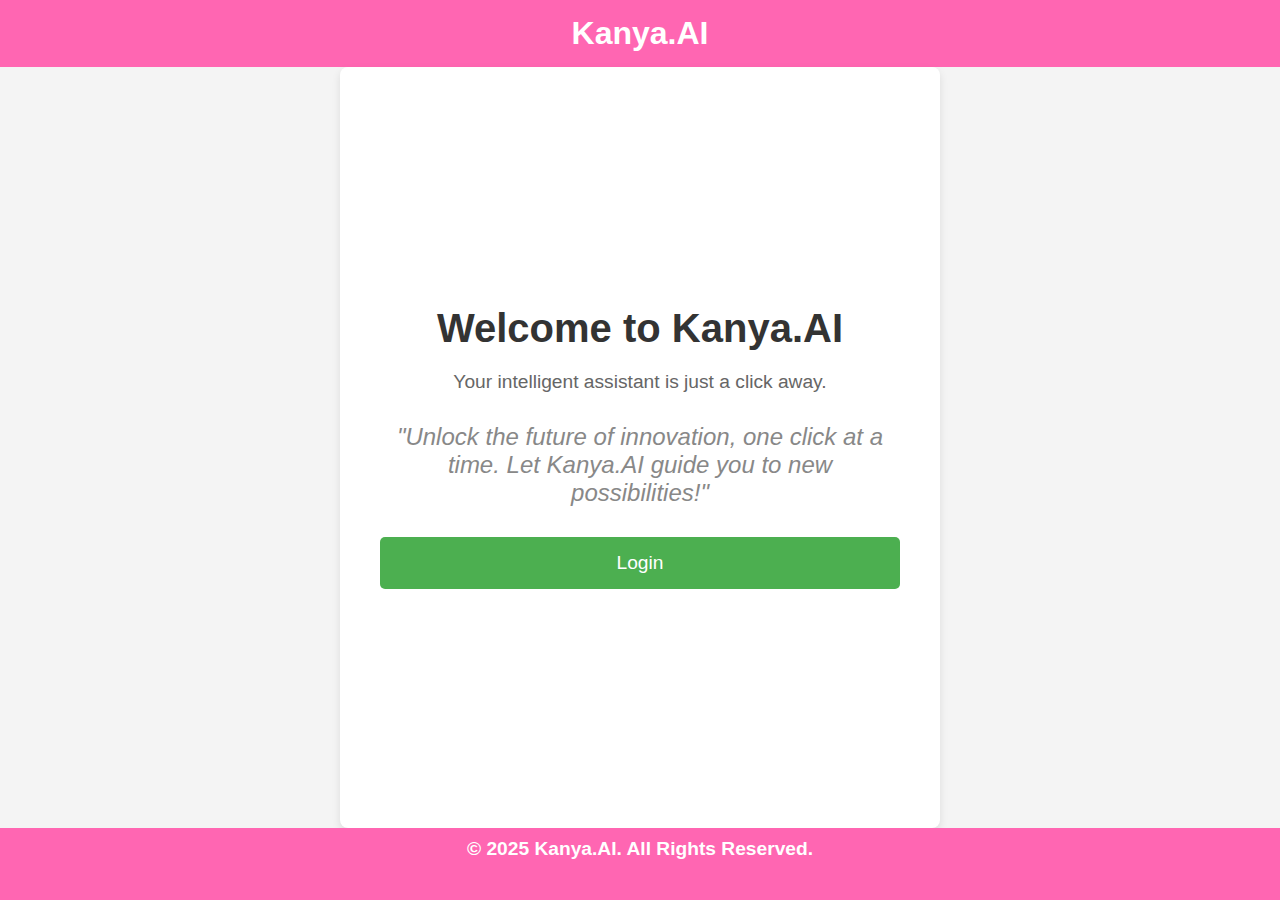
<file: index.html>
<!DOCTYPE html>
<html lang="en">
<head>
    <!-- Google tag (gtag.js) -->
<script async src="https://www.googletagmanager.com/gtag/js?id=G-YVFKS2R8XV"></script>
<script>
  window.dataLayer = window.dataLayer || [];
  function gtag(){dataLayer.push(arguments);}
  gtag('js', new Date());

  gtag('config', 'G-YVFKS2R8XV');
</script>
    <meta charset="UTF-8">
    <meta name="viewport" content="width=device-width, initial-scale=1.0">
    <title>Kanya.AI</title>
    <style>
        /* Resetting default margins and padding */
        * {
            margin: 0;
            padding: 0;
            box-sizing: border-box;
        }
        
        body {
            font-family: Arial, sans-serif;
            background-color: #f4f4f4;
            display: flex;
            flex-direction: column;
            justify-content: space-between;
            align-items: center;
            height: 100vh;
            min-height: 100%;
        }

        /* Top Header with Pink Background */
        header {
            background-color: #ff66b2;  /* Pink background */
            color: white;
            width: 100%;
            padding: 15px 0;
            text-align: center;
            font-size: 2em;
            font-weight: bold;
        }
        
        .container {
            text-align: center;
            background-color: #fff;
            padding: 40px;
            border-radius: 8px;
            box-shadow: 0 4px 8px rgba(0, 0, 0, 0.1);
            width: 100%;
            max-width: 600px;
            flex-grow: 1;
            display: flex;
            flex-direction: column;
            justify-content: center;
        }

        h1 {
            font-size: 2.5em;
            margin-bottom: 20px;
            color: #333;
        }

        p {
            font-size: 1.2em;
            margin-bottom: 30px;
            color: #666;
        }

        .quote {
            font-size: 1.5em;
            font-style: italic;
            color: #888;
            margin-bottom: 30px;
        }

        .btn {
            background-color: #4CAF50;
            color: white;
            padding: 15px 32px;
            text-align: center;
            text-decoration: none;
            display: inline-block;
            font-size: 1.2em;
            border-radius: 5px;
            transition: background-color 0.3s ease;
        }

        .btn:hover {
            background-color: #45a049;
        }

        /* Footer with Pink Background and Improved Contrast */
        footer {
            background-color: #ff66b2; /* Pink background */
            color: white;
            padding: 10px;
            text-align: center;
            width: 100%;
        }

        /* Improved visibility for copyright text */
        footer p {
            color: #fff; /* White text for better contrast */
            font-weight: bold; /* Making the text bold for better visibility */
        }
    </style>
</head>
<body>

<header>
    Kanya.AI
</header>

<div class="container">
    <h1>Welcome to Kanya.AI</h1>
    <p>Your intelligent assistant is just a click away.</p>
    <div class="quote">
        "Unlock the future of innovation, one click at a time. Let Kanya.AI guide you to new possibilities!"
    </div>
    <a href="login.html" class="btn">Login</a>
</div>

<footer>
    <p>&copy; 2025 Kanya.AI. All Rights Reserved.</p>
</footer>

</body>
</html>
</file>
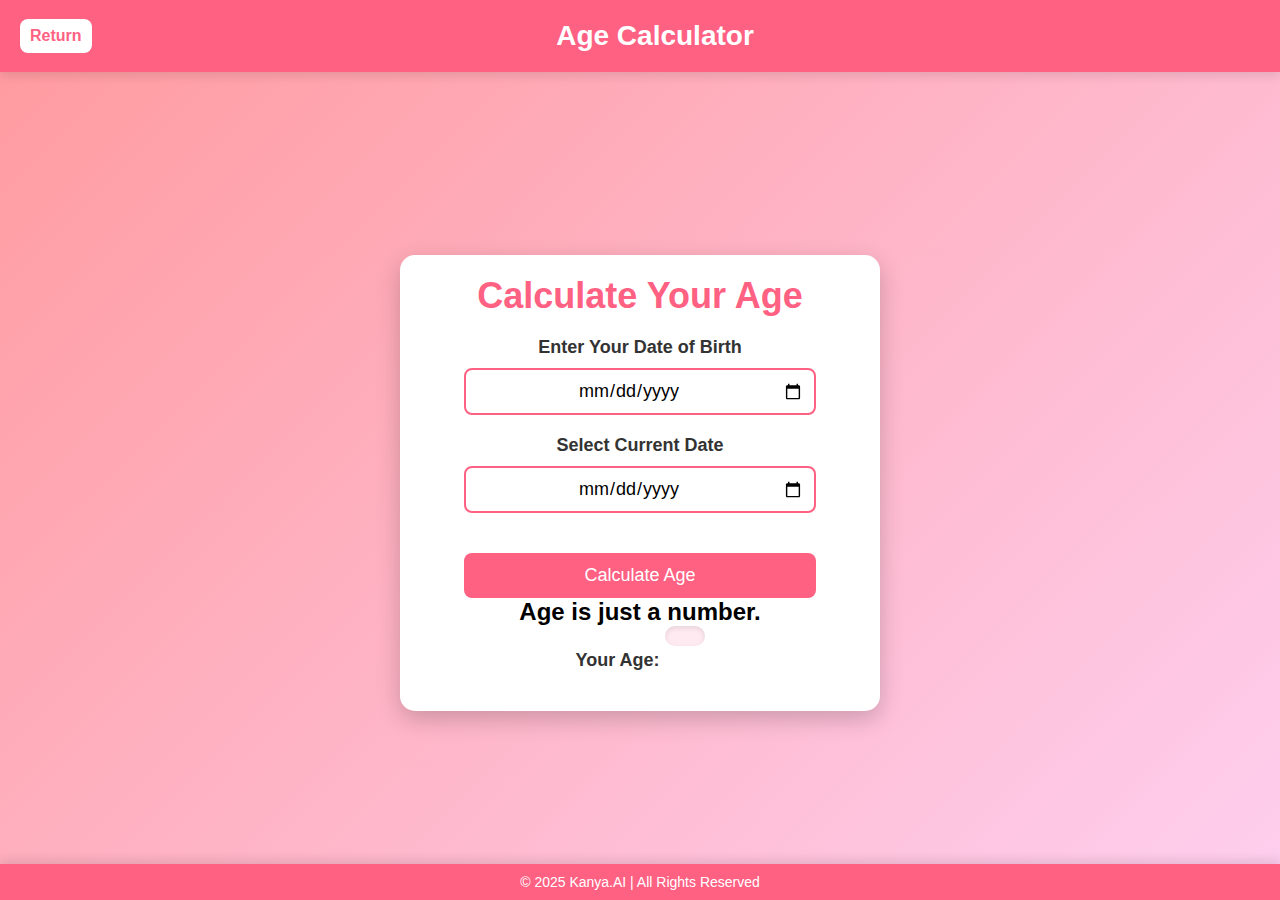
<file: aic.html>
<!DOCTYPE html>
<html lang="en">
<head>
    <meta charset="UTF-8">
    <meta name="viewport" content="width=device-width, initial-scale=1.0">
    <title>Age Calculator</title>
    <link rel="stylesheet" href="age.css">
</head>
<body>

    <!-- Header -->
    <header>
    <button class="return-button" onclick="window.location.href='holder.html'">Return</button>
    <h1>Age Calculator</h1> <!-- Title of the calculator -->
</header>


    <!-- Calculator Box -->
    <div class="box">
        <h1>Calculate Your Age</h1>
        
        <!-- Date of Birth Input -->
        <div class="input">
            <label for="dob">Enter Your Date of Birth</label>
            <input type="date" id="dob">
        </div>

        <!-- Current Date Input -->
        <div class="input">
            <label for="current-date">Select Current Date</label>
            <input type="date" id="current-date">
        </div>

        <button class="calculate" onclick="calculateAge()">Calculate Age</button>

<h2>Age is just a number.</h2>
        <!-- Age Display -->
        <div class="result" id="result-container">
            <p>Your Age: <span id="age"></span></p>
        </div>
    </div>

    <!-- Footer -->
    <footer>
        <p>© 2025 Kanya.AI | All Rights Reserved</p>
    </footer>

    <script>
        function calculateAge() {
            var dob = document.getElementById("dob").value;
            var currentDate = document.getElementById("current-date").value;
            
            if (!dob || !currentDate) {
                alert("Please enter both date of birth and current date.");
                return;
            }

            var dobDate = new Date(dob);
            var currentDateObj = new Date(currentDate);

            // Calculate the difference between current date and date of birth
            var age = currentDateObj - dobDate;

            var years = Math.floor(age / (365.25 * 24 * 60 * 60 * 1000));
            var months = Math.floor((age % (365.25 * 24 * 60 * 60 * 1000)) / (30 * 24 * 60 * 60 * 1000));
            var days = Math.floor((age % (30 * 24 * 60 * 60 * 1000)) / (24 * 60 * 60 * 1000));

            // Format the result in "X year(s) X month(s) X day(s)" format
            var ageFormatted = `${years} year(s) ${months} month(s) ${days} day(s)`;

            // Display formatted age
            document.getElementById("age").innerHTML = ageFormatted;
            document.getElementById("result-container").style.display = "block";
        }
    </script>

</body>
</html>
</file>
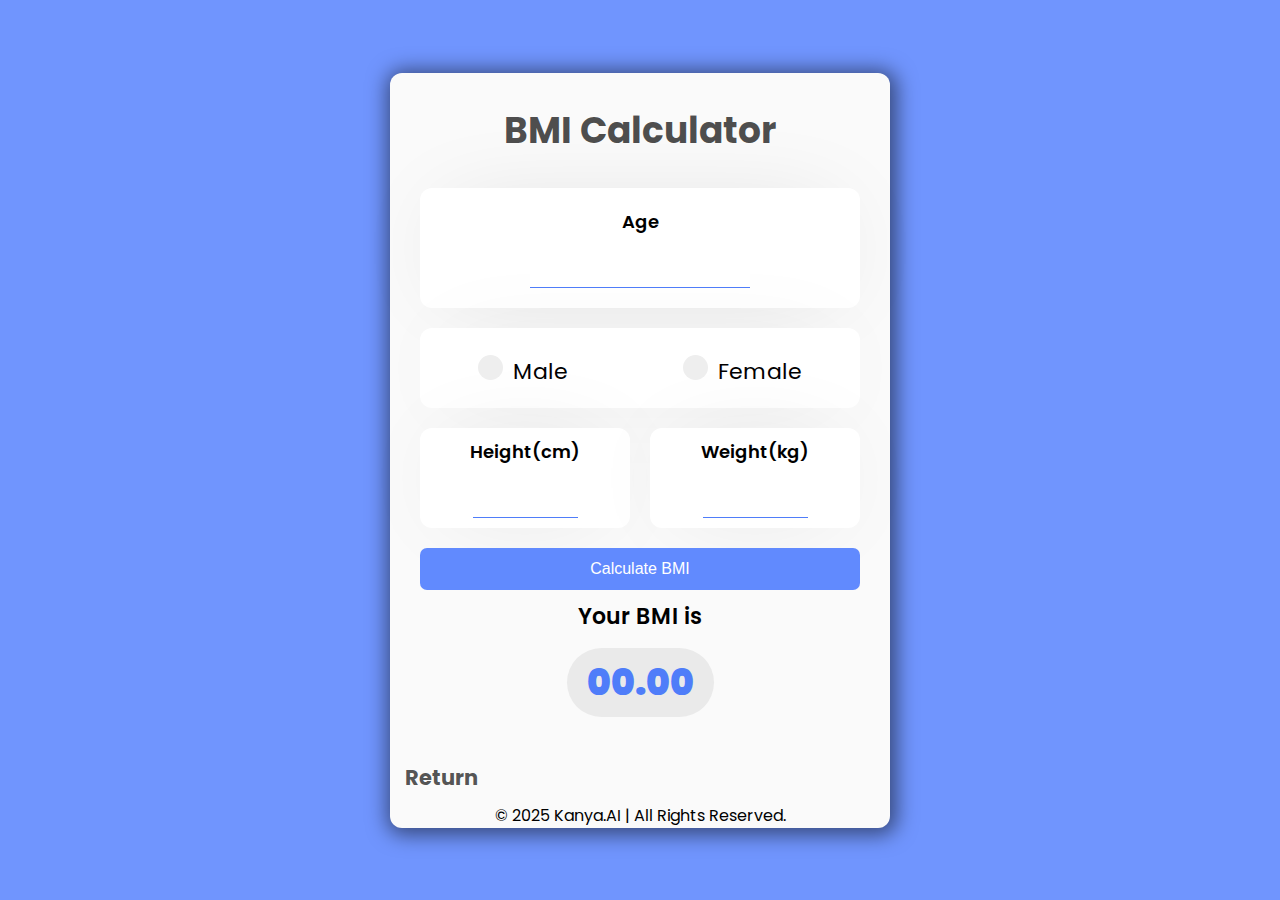
<file: bm.html>
<!DOCTYPE html>
<html lang="en">
   
<head>
    <meta charset="UTF-8">
    <meta http-equiv="X-UA-Compatible" content="IE=edge">
    <meta name="viewport" content="width=device-width, initial-scale=1.0">
    <link rel="stylesheet" href="bm.css">
    <title>BMI Calculator</title>
</head>
<body>
    
    <div class="container">
        <div class="box">
          <h1>BMI Calculator</h1>
          <div class="content">


            <div class="input">
                <label for="height">Age</label>
                <input type="text" class="text-input" id="age" autocomplete="off" required/>
            </div>

            <div class="gender">

                <label class="container">
                    <input type="radio" name="radio" id="m"><p class="text">Male</p>
                    <span class="checkmark"></span>
                  </label>


                <label class="container">
                    <input type="radio" name="radio" id="f" ><p class="text">Female</p>
                      <span class="checkmark"></span>
                    </label>

            </div>

            <div class="containerHW">
            <div class="inputH">
              <label for="height">Height(cm)</label>
              <input type="number" id="height" required>
            </div>

            <div class="inputW">
              <label for="weight">Weight(kg)</label>
              <input type="number" id="weight" required>
            </div>
          </div>

            <button class="calculate" id="submit" onclick="calculate();">Calculate BMI</button>
          </div>
          <div class="result">
            <p>Your BMI is</p>
            <div id="result">00.00</div>
            <p class="comment"></p>
          </div>
         <div class="footer"><a class="footer-text" target="_blank" href="holder.html"><h2>Return</h2></a>
          </div>
        
      
<footer>© 2025 Kanya.AI  |  All Rights Reserved.

</footer>
        
        </div>
      </div>

     
      
    <!-- The Modal -->
    <div id="myModal" class="modal">
      <!-- Modal content -->
    <div class="modal-content">
      <span class="close">&times;</span>
      <p id="modalText"></p>
    </div></div>


<script src="bm.js"></script>

</body>
</html>
</file>
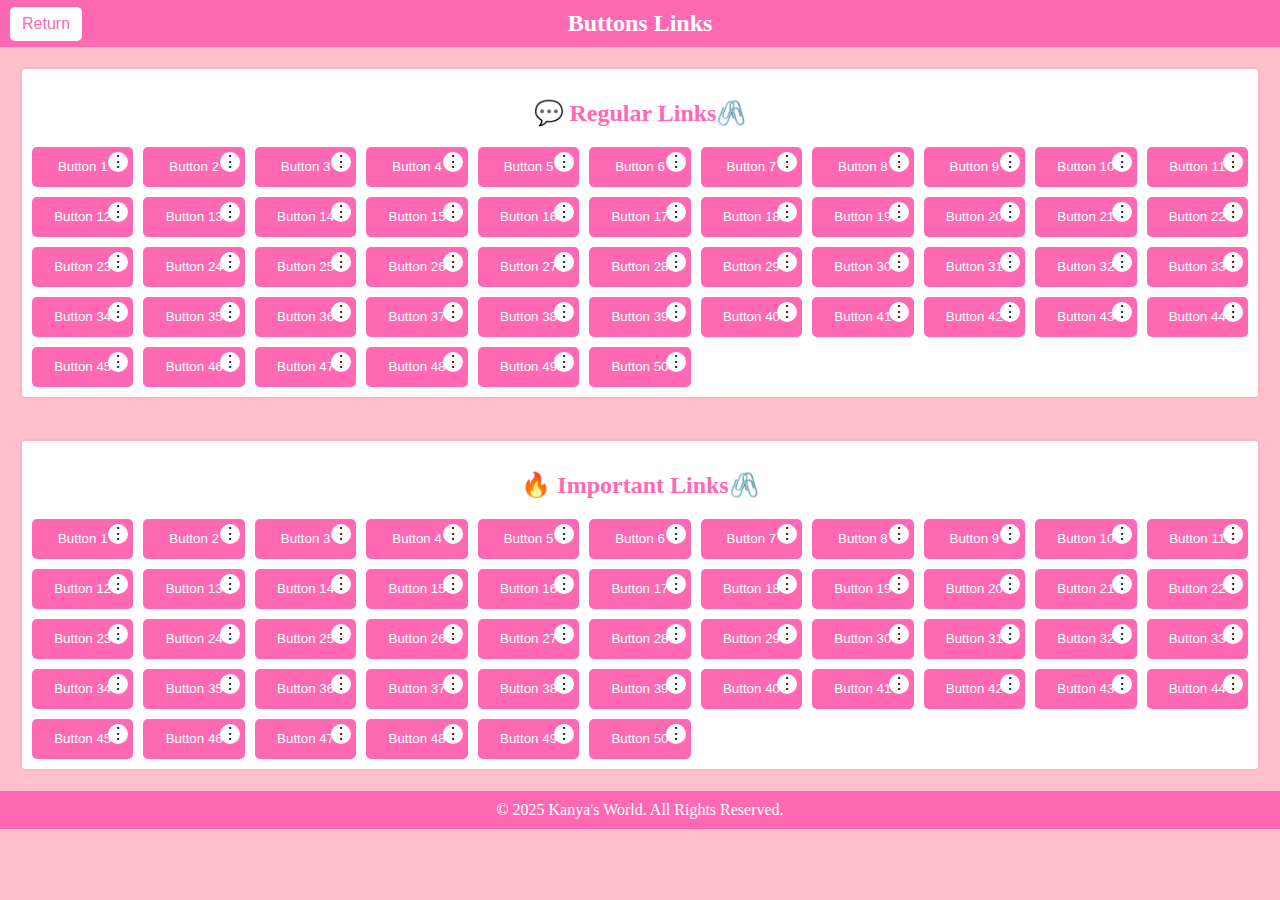
<file: bulink.html>
<!DOCTYPE html>
<html lang="en">
<head>
    <meta charset="UTF-8">
    <meta name="viewport" content="width=device-width, initial-scale=1.0">
    <title>Buttons Links</title>
    <style>
        body {
            background-color: pink;
            margin: 0;
            display: flex;
            flex-direction: column;
            min-height: 100vh;
            width: 100%;
        }

        header {
            background-color: #FF69B4;
            color: white;
            display: flex;
            justify-content: center;
            align-items: center;
            padding: 10px;
            position: relative;
        }

        header h1 {
            margin: 0;
            font-size: 1.5rem;
            text-align: center;
        }

        .return-btn {
            position: absolute;
            left: 10px;
            background-color: white;
            color: #FF69B4;
            padding: 8px 12px;
            border: none;
            border-radius: 5px;
            cursor: pointer;
            font-size: 1rem;
        }

        .return-btn:hover {
            background-color: #FFB6C1;
            color: white;
        }

        .section-container {
            margin: 20px;
            padding: 10px;
            border: 2px solid #FFB6C1;
            border-radius: 5px;
            background: white;
        }

        .section-title {
            text-align: center;
            font-size: 1.5rem;
            color: #FF69B4;
        }

        .button-container {
            display: grid;
            grid-template-columns: repeat(auto-fit, minmax(100px, 1fr));
            gap: 10px;
        }

        .button-wrapper {
            position: relative;
        }

        .button {
            width: 100%;
            height: 40px;
            overflow: hidden;
            white-space: nowrap;
            text-overflow: ellipsis;
            padding: 0 10px;
            display: inline-block;
            color: white;
            background-color: #FF69B4;
            border: none;
            border-radius: 5px;
            cursor: pointer;
            position: relative;
        }

        .button span {
            display: inline-block;
            animation: marquee 7s linear infinite;
        }

        @keyframes marquee {
            0% {
                transform: translateX(100%);
            }
            100% {
                transform: translateX(-100%);
            }
        }

        .dot-menu {
            position: absolute;
            top: 5px;
            right: 5px;
            background: white;
            border-radius: 50%;
            width: 20px;
            height: 20px;
            display: flex;
            align-items: center;
            justify-content: center;
            cursor: pointer;
        }

        .popup-overlay {
            display: none;
            position: fixed;
            top: 0;
            left: 0;
            width: 100%;
            height: 100%;
            background: rgba(0, 0, 0, 0.5);
            justify-content: center;
            align-items: center;
        }

        .popup {
            background: #FFB6C1;
            padding: 20px;
            border-radius: 10px;
            width: 300px;
            text-align: center;
            color: white;
        }

        .popup input {
            width: 100%;
            padding: 8px;
            margin-bottom: 10px;
            border-radius: 5px;
            border: none;
        }

        .popup button {
            padding: 10px;
            border: none;
            border-radius: 5px;
            margin: 5px;
        }

        .popup .save-btn {
            background: #FF69B4;
            color: white;
        }

        .popup .close-btn {
            background: #ccc;
        }

        footer {
            background-color: #FF69B4;
            color: white;
            text-align: center;
            padding: 10px;
        }

        .alert-message {
            color: white;
            padding: 10px;
            margin-top: 10px;
            font-size: 1rem;
            border-radius: 5px;
            display: none;
        }

        .alert-success {
            background-color: #28a745;
        }

        .alert-error {
            background-color: #dc3545;
        }

    </style>
</head>
<body>

<header>
    <button class="return-btn" onclick="window.location.href='note.html'">Return</button>
    <h1>Buttons Links</h1>
</header>

<div class="section-container">
    <h2 class="section-title">💬 Regular Links🖇️</h2>
    <div class="button-container" id="regularLinksContainer"></div>
</div>

<div class="section-container">
    <h2 class="section-title">🔥 Important Links🖇️</h2>
    <div class="button-container" id="importantLinksContainer"></div>
</div>

<footer>
    &copy; 2025 Kanya's World. All Rights Reserved.
</footer>

<div class="popup-overlay" id="popupOverlay">
    <div class="popup">
        <h3>Edit Button</h3>
        <input type="text" id="buttonNameInput" placeholder="Enter new name">
        <input type="text" id="buttonLinkInput" placeholder="Enter new link (optional)">
        <button class="save-btn" onclick="saveChanges()">Save</button>
        <button class="close-btn" onclick="closePopup()">Cancel</button>
        <div id="popupAlertMessage" class="alert-message"></div>
    </div>
</div>

<script>
    const regularLinksContainer = document.getElementById('regularLinksContainer');
    const importantLinksContainer = document.getElementById('importantLinksContainer');
    const popupAlertMessage = document.getElementById('popupAlertMessage');
    const popupOverlay = document.getElementById('popupOverlay');
    const buttonNameInput = document.getElementById('buttonNameInput');
    const buttonLinkInput = document.getElementById('buttonLinkInput');
    let currentButtonId = null;

    function createButtons(container, sectionName, count) {
        for (let i = 1; i <= count; i++) {
            const buttonId = sectionName + i;
            const buttonWrapper = document.createElement('div');
            buttonWrapper.classList.add('button-wrapper');

            const button = document.createElement('button');
            button.classList.add('button');
            button.id = buttonId;

            const savedName = localStorage.getItem('name' + buttonId);
            const savedLink = localStorage.getItem('link' + buttonId);

            const buttonContent = document.createElement('span');
            buttonContent.innerText = savedName || `Button ${i}`;
            button.appendChild(buttonContent);

            // Button click redirect
            button.onclick = () => {
                if (savedLink) {
                    window.location.href = savedLink;
                } else {
                    showAlert('No link assigned!', 'error');
                }
            };

            // Apply animation to every button with the text scrolling effect
            buttonContent.style.animation = 'marquee 7s linear infinite';

            const dotMenu = document.createElement('div');
            dotMenu.classList.add('dot-menu');
            dotMenu.innerText = '⋮';
            dotMenu.onclick = () => openPopup(buttonId);

            buttonWrapper.append(button, dotMenu);
            container.appendChild(buttonWrapper);
        }
    }

    function openPopup(buttonId) {
        currentButtonId = buttonId;
        const savedName = localStorage.getItem('name' + buttonId);
        const savedLink = localStorage.getItem('link' + buttonId);

        buttonNameInput.value = savedName || '';
        buttonLinkInput.value = savedLink || '';
        popupOverlay.style.display = 'flex';
        popupAlertMessage.style.display = 'none'; // Hide alert message initially
    }

    function closePopup() {
        popupOverlay.style.display = 'none';
    }

    function saveChanges() {
        const newName = buttonNameInput.value.trim();
        const newLink = buttonLinkInput.value.trim();

        // Validation
        if (newName === '') {
            showAlert('Button name cannot be empty!', 'error');
            return;
        }

        if (newLink && !isValidUrl(newLink)) {
            showAlert('Please enter a valid URL!', 'error');
            return;
        }

        if (currentButtonId) {
            const button = document.getElementById(currentButtonId);
            button.querySelector("span").innerText = newName;
            localStorage.setItem('name' + currentButtonId, newName);
            localStorage.setItem('link' + currentButtonId, newLink);

            showAlert('Button updated successfully!', 'success');
        }

        closePopup();
    }

    function isValidUrl(url) {
        const regex = /^(ftp|http|https):\/\/[^ "]+$/;
        return regex.test(url);
    }

    function showAlert(message, type) {
        popupAlertMessage.innerText = message;
        popupAlertMessage.className = `alert-message ${type === 'success' ? 'alert-success' : 'alert-error'}`;
        popupAlertMessage.style.display = 'block';
    }

    createButtons(regularLinksContainer, 'regular', 50);
    createButtons(importantLinksContainer, 'important', 50);
</script>

</body>
</html>
</file>
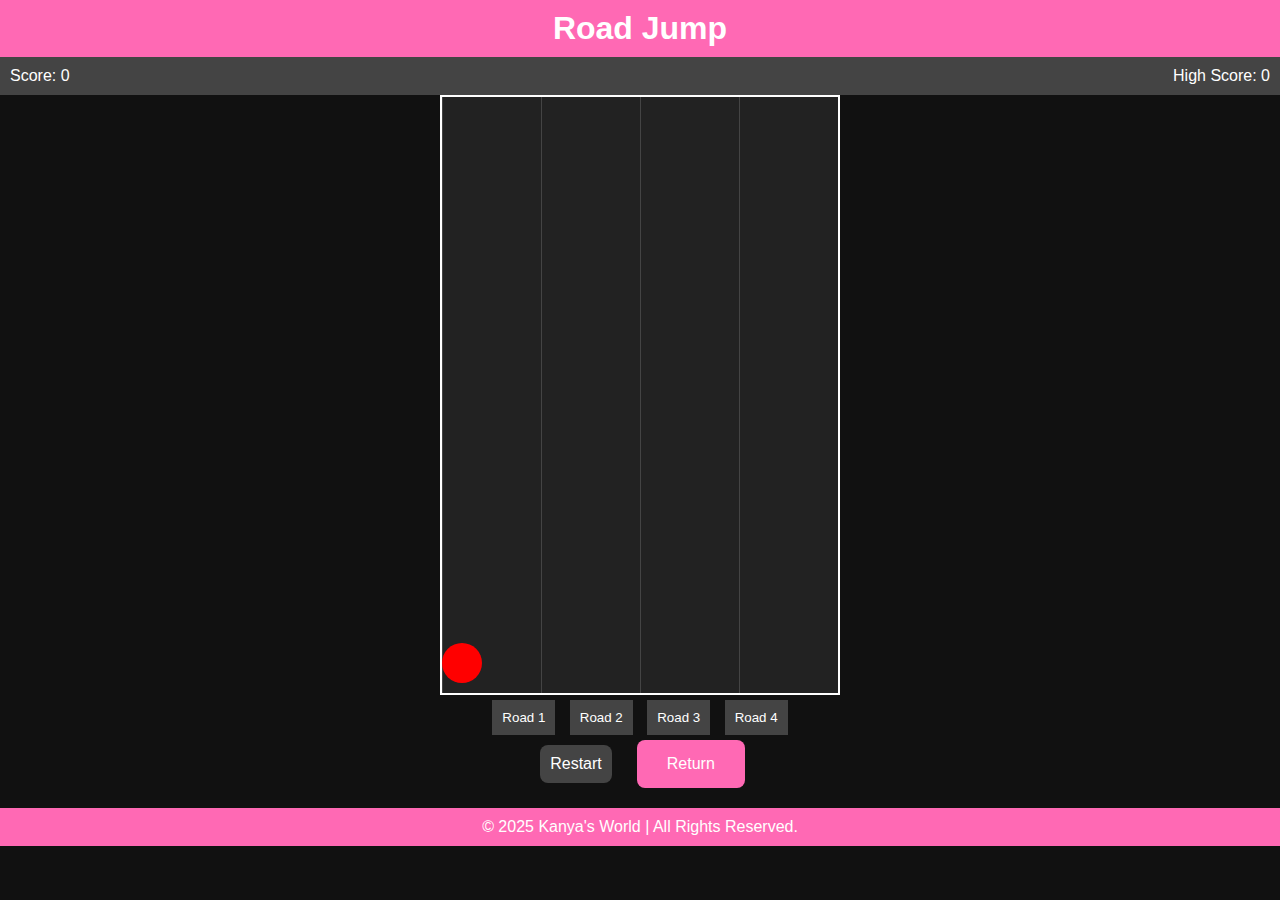
<file: game.html>
<!DOCTYPE html>
<html lang="en">
<head>
    <meta charset="UTF-8">
    <meta name="viewport" content="width=device-width, initial-scale=1.0">
    <title>Road Jump</title>
    <link rel="stylesheet" href="r.css">
</head>
<body>
    <!-- Header Section -->
    <header>
        <h1>Road Jump</h1>
    </header>

    <!-- Score Section -->
    <div class="score-container">
        <span id="current-score">Score: 0</span>
        <span id="high-score">High Score: 0</span>
    </div>

    <!-- Game Area -->
    <div class="game-container">
        <div class="road"></div>
        <div class="road"></div>
        <div class="road"></div>
        <div class="road"></div>
        <div class="player"></div>
    </div>

    <!-- Road Buttons -->
    <div class="road-buttons">
        <button onclick="movePlayer(0)">Road 1</button>
        <button onclick="movePlayer(1)">Road 2</button>
        <button onclick="movePlayer(2)">Road 3</button>
        <button onclick="movePlayer(3)">Road 4</button>
    </div>

    <!-- Restart and Return Buttons Section -->
    <div class="game-actions">
        <button id="restart-button" onclick="restartGame()">Restart</button>
        <button id="return-button" onclick="returnToHolder()">Return</button>
    </div>

    <!-- Game Over Popup -->
    <div id="popup">
        <div class="popup-content">
            <p>Game Over!</p>
            <button onclick="restartGame()">Try Again</button>
        </div>
    </div>

    <!-- Footer Section -->
    <footer>
        <p>© 2025 Kanya's World | All Rights Reserved.</p>
    </footer>

    <!-- Audio for Collision -->
    <audio id="collision-sound" src="loosesound.mp3" preload="auto"></audio>

    <!-- Game Logic -->
    <script>
        document.addEventListener('DOMContentLoaded', () => {
            const gameContainer = document.querySelector('.game-container');
            const player = document.querySelector('.player');
            const currentScoreEl = document.getElementById('current-score');
            const highScoreEl = document.getElementById('high-score');
            const popup = document.getElementById('popup');
            const collisionSound = document.getElementById('collision-sound');

            let playerRoad = 0; // Player starts on the first road
            let playerY = 10; // Player's initial vertical position from the bottom
            let currentScore = 0; // Tracks current score
            let highScore = localStorage.getItem('highScore') || 0; // Fetch high score
            let gameOver = false; // Tracks game state

            highScoreEl.textContent = `High Score: ${highScore}`;

            const vehicleIntervals = []; // Store all active intervals

            // Function to create vehicles
            function createVehicle(roadIndex) {
                if (gameOver) return; // Stop creating vehicles after game over

                const vehicle = document.createElement('div');
                vehicle.classList.add('vehicle');
                vehicle.style.left = `${roadIndex * 25 + 5}%`; // Align in the center of the road
                vehicle.style.top = '-50px';
                gameContainer.appendChild(vehicle);

                const interval = setInterval(() => {
                    if (gameOver) {
                        clearInterval(interval); // Stop vehicle movement after game over
                        return;
                    }

                    const vehicleTop = parseInt(window.getComputedStyle(vehicle).top);
                    vehicle.style.top = `${vehicleTop + 5}px`;

                    // Check collision
                    const playerBottom = gameContainer.clientHeight - playerY - 30;
                    if (
                        playerRoad === roadIndex &&
                        vehicleTop + 50 >= playerBottom &&
                        vehicleTop <= playerBottom + 30
                    ) {
                        endGame();
                        clearInterval(interval);
                        return;
                    }

                    // Remove vehicle if it goes out of bounds
                    if (vehicleTop > gameContainer.clientHeight) {
                        vehicle.remove();
                        clearInterval(interval);
                        if (!gameOver) incrementScore();
                    }
                }, 50);

                vehicleIntervals.push(interval); // Track intervals
            }

            // Spawn vehicles periodically
            const vehicleSpawner = setInterval(() => {
                const roadIndex = Math.floor(Math.random() * 4);
                createVehicle(roadIndex);
            }, 1000);

            // Move player between roads
            window.movePlayer = function(roadIndex) {
                if (gameOver) return; // Prevent movement after game over
                playerRoad = roadIndex;
                player.style.left = `${roadIndex * 25 + 5}%`;
            };

            // Increment the score
            function incrementScore() {
                currentScore++;
                currentScoreEl.textContent = `Score: ${currentScore}`;
                if (currentScore > highScore) {
                    highScore = currentScore;
                    highScoreEl.textContent = `High Score: ${highScore}`;
                    localStorage.setItem('highScore', highScore);
                }
            }

            // End the game
            function endGame() {
                gameOver = true;
                collisionSound.play(); // Play collision sound
                vehicleIntervals.forEach(interval => clearInterval(interval));
                clearInterval(vehicleSpawner);
                popup.style.display = 'flex';
            }

            // Restart the game
            window.restartGame = function () {
                location.reload(); // Reload the page to restart the game
            };

            // Redirect to holder.html
            window.returnToHolder = function () {
                window.location.href = 'holder.html'; // Redirect to holder.html
            };
        });
    </script>
</body>
</html>
</file>
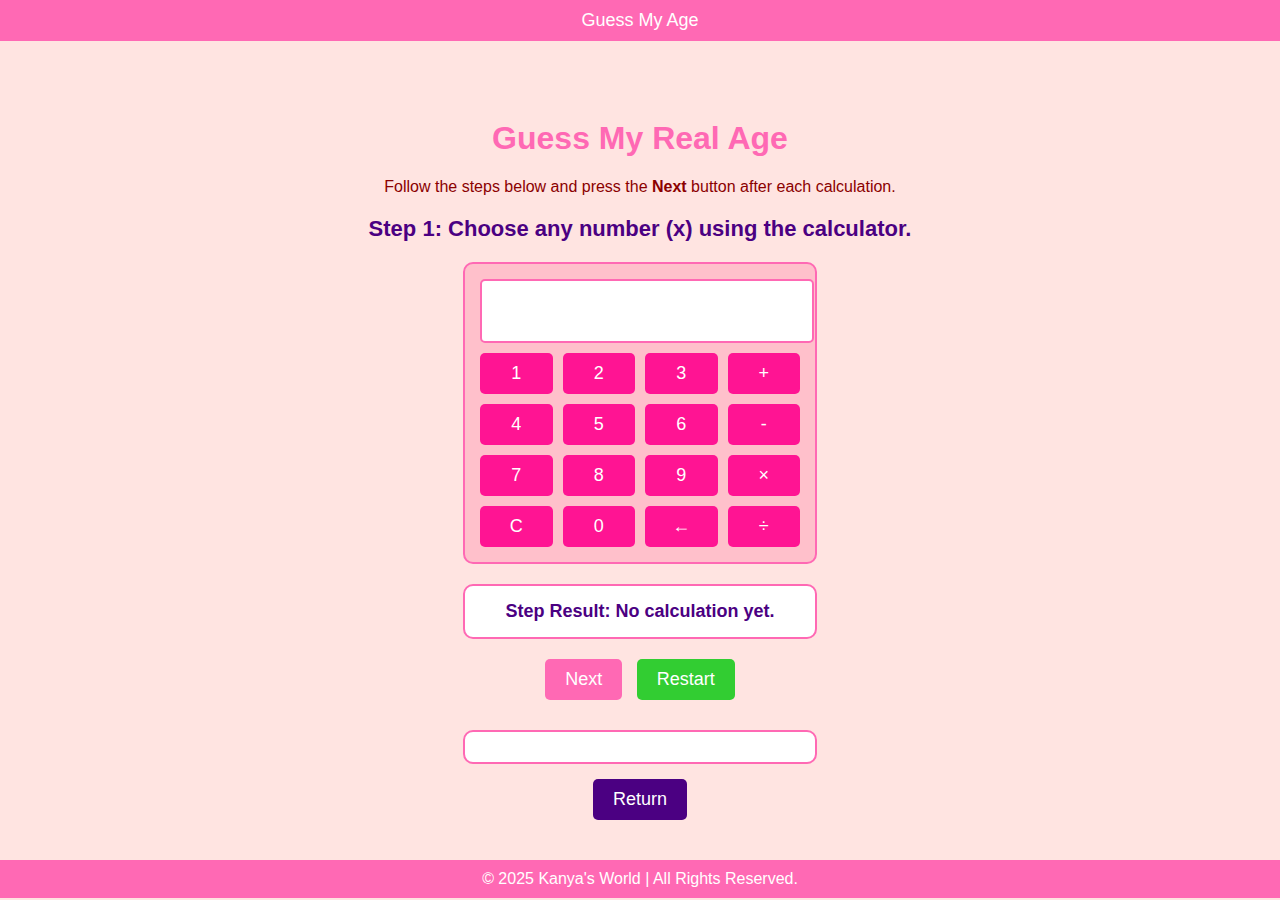
<file: guess.html>
<!DOCTYPE html>
<html lang="en">
<head>
    <meta charset="UTF-8">
    <meta name="viewport" content="width=device-width, initial-scale=1.0">
    <title>Guess My Age</title>
    <style>
        body {
            font-family: 'Arial', sans-serif;
            text-align: center;
            background-color: #ffe4e1;
            color: #4b0082;
            margin: 0;
            padding: 0;
        }
        header {
            position: fixed;
            width: 100%;
            left: 0;
            top: 0;
            text-align: center;
            padding: 10px 0;
            background-color: #ff69b4;
            color: white;
            font-size: 18px;
            z-index: 1000;
        }
        h1 {
            color: #ff69b4;
            margin-top: 80px;
        }
        .content {
            padding: 20px;
            margin-top: 20px;
        }
        .question {
            margin: 20px 0;
            font-size: 22px;
            font-weight: bold;
        }
        .instruction {
            font-size: 16px;
            color: #8b0000;
            margin-bottom: 15px;
        }
        .calculator {
            margin: 20px auto;
            width: 320px;
            background: #ffc0cb;
            border: 2px solid #ff69b4;
            border-radius: 10px;
            padding: 15px;
        }
        .calc-display {
            width: 100%;
            height: 50px;
            font-size: 20px;
            text-align: right;
            margin-bottom: 10px;
            padding: 5px;
            border: 2px solid #ff69b4;
            border-radius: 5px;
            background-color: #fff;
            color: #4b0082;
        }
        .calc-buttons {
            display: grid;
            grid-template-columns: repeat(4, 1fr);
            gap: 10px;
        }
        .calc-buttons button {
            font-size: 18px;
            padding: 10px;
            border: none;
            border-radius: 5px;
            background-color: #ff1493;
            color: white;
            cursor: pointer;
        }
        .calc-buttons button:hover {
            background-color: #c71585;
        }
        button.next, button.restart {
            margin-top: 20px;
            font-size: 18px;
            padding: 10px 20px;
            border: none;
            border-radius: 5px;
            cursor: pointer;
            color: white;
        }
        button.next {
            background-color: #ff69b4;
        }
        button.next:hover {
            background-color: #db7093;
        }
        button.restart {
            background-color: #32cd32; /* Green color */
            margin-left: 10px;
        }
        button.restart:hover {
            background-color: #228b22; /* Darker green */
        }
        .calc-result-box {
            margin-top: 20px;
            font-size: 18px;
            font-weight: bold;
            color: #4b0082;
            border: 2px solid #ff69b4;
            padding: 15px;
            background-color: #fff;
            border-radius: 10px;
            max-width: 320px;
            margin-left: auto;
            margin-right: auto;
        }
        .result-box {
            margin-top: 30px;
            font-size: 18px;
            font-weight: bold;
            color: #4b0082;
            border: 2px solid #ff69b4;
            padding: 15px;
            background-color: #fff;
            border-radius: 10px;
            max-width: 320px;
            margin-left: auto;
            margin-right: auto;
        }
        .return-button {
            margin-top: 15px;
            font-size: 18px;
            padding: 10px 20px;
            border: none;
            border-radius: 5px;
            cursor: pointer;
            background-color: #4b0082;
            color: white;
        }
        .return-button:hover {
            background-color: #6a5acd;
        }
        .alert-box {
            margin-top: 15px;
            font-size: 16px;
            font-weight: bold;
            color: white;
            padding: 10px;
            border-radius: 5px;
            display: none;
        }
        .alert-red {
            background-color: #8b0000;
        }
        .alert-green {
            background-color: #228B22;
        }
        footer {
            text-align: center;
            padding: 10px 0;
            background-color: #ff69b4;
            color: white;
            font-size: 16px;
            margin-top: 20px;
        }
    </style>
</head>
<body>
    <!-- Header -->
    <header>Guess My Age</header>

    <div class="content">
        <h1>Guess My Real Age</h1>
        <div id="game">
            <!-- Instruction -->
            <p class="instruction" id="instruction">Follow the steps below and press the <b>Next</b> button after each calculation.</p>

            <!-- Questions -->
            <p class="question" id="question">Step 1: Choose any number (x) using the calculator.</p>
            
            <!-- Calculator Section -->
            <div class="calculator">
                <input type="text" id="calc-display" class="calc-display" disabled />
                <div class="calc-buttons">
                    <button onclick="appendNumber('1')">1</button>
                    <button onclick="appendNumber('2')">2</button>
                    <button onclick="appendNumber('3')">3</button>
                    <button onclick="performOperation('+')">+</button>
                    <button onclick="appendNumber('4')">4</button>
                    <button onclick="appendNumber('5')">5</button>
                    <button onclick="appendNumber('6')">6</button>
                    <button onclick="performOperation('-')">-</button>
                    <button onclick="appendNumber('7')">7</button>
                    <button onclick="appendNumber('8')">8</button>
                    <button onclick="appendNumber('9')">9</button>
                    <button onclick="performOperation('*')">×</button>
                    <button onclick="clearDisplay()">C</button>
                    <button onclick="appendNumber('0')">0</button>
                    <button onclick="eraseLast()">←</button>
                    <button onclick="performOperation('/')">÷</button>
                </div>
            </div>

            <!-- Alert Box -->
            <div class="alert-box alert-red" id="alertBox">Please enter a value in the calculator!</div>

            <!-- Step Results Box -->
            <div class="calc-result-box" id="calc-step-result">
                Step Result: <span id="calc-step-text">No calculation yet.</span>
            </div>

            <!-- Final Result -->
            <button class="next" onclick="nextStep()">Next</button>
            <button class="restart" onclick="restartGame()">Restart</button>
        </div>
        <div class="result-box" id="result"></div>

        <!-- Return Button -->
        <button class="return-button" onclick="location.href='holder.html';">Return</button>
    </div>

    <footer>© 2025 Kanya's World | All Rights Reserved.</footer>

    <!-- Sound -->
    <audio id="successSound">
        <source src="success.mp3" type="audio/mpeg">
    </audio>

    <script>
        let step = 1;
        let number = 0;
        const birthYear = 1942;
        let currentCalculation = '';

        function appendNumber(num) {
            currentCalculation += num;
            updateDisplay();
        }

        function eraseLast() {
            currentCalculation = currentCalculation.slice(0, -1);
            updateDisplay();
        }

        function performOperation(op) {
            currentCalculation += ` ${op} `;
            updateDisplay();
        }

        function clearDisplay() {
            currentCalculation = '';
            updateDisplay();
        }

        function autoCalculate() {
            try {
                const result = eval(currentCalculation);
                currentCalculation = result.toString();
                updateDisplay();
                return result;
            } catch (error) {
                return null;
            }
        }

        function updateDisplay() {
            document.getElementById('calc-display').value = currentCalculation;
        }

        function showAlert(message, isError = true) {
            const alertBox = document.getElementById('alertBox');
            alertBox.innerText = message;
            alertBox.className = `alert-box ${isError ? 'alert-red' : 'alert-green'}`;
            alertBox.style.display = 'block';
            setTimeout(() => {
                alertBox.style.display = 'none';
            }, 1000); // Alert disappears after 1 second
        }

        function nextStep() {
            const question = document.getElementById('question');
            const stepResult = document.getElementById('calc-step-text');
            const result = document.getElementById('result');

            const calculationResult = autoCalculate();
            if (!currentCalculation || calculationResult === null) {
                showAlert('Please enter a value in the calculator!');
                return;
            }

            stepResult.innerText = calculationResult;

            if (step === 1) {
                number = parseInt(calculationResult);
                question.innerText = `Step 2: Multiply your number (${number}) by 2.`;
                clearDisplay();
                step++;
            } else if (step === 2) {
                question.innerText = `Step 3: Add 5 to your result.`;
                clearDisplay();
                step++;
            } else if (step === 3) {
                question.innerText = `Step 4: Multiply the result by 50.`;
                clearDisplay();
                step++;
            } else if (step === 4) {
                question.innerText = `Step 5: Add 1774 to the result.`;
                clearDisplay();
                step++;
            } else if (step === 5) {
                question.innerText = `Step 6: Subtract your birth year (${birthYear}) from the result.`;
                clearDisplay();
                step++;
            } else if (step === 6) {
                const finalResult = parseInt(calculationResult);
                const guessedNumber = Math.floor(finalResult / 100);
                const age = finalResult % 100;

                // Play success sound
                document.getElementById('successSound').play();

                result.innerText = `🎉 You chose the number ${guessedNumber} and your age is ${age}! 🎉`;
            }
        }

        function restartGame() {
            // Reset game state variables
            step = 1;
            number = 0;
            currentCalculation = '';
            
            // Reset UI elements
            document.getElementById('calc-display').value = '';
            document.getElementById('question').innerText = 'Step 1: Choose any number (x) using the calculator.';
            document.getElementById('calc-step-text').innerText = 'No calculation yet.';
            document.getElementById('result').innerText = '';
            
            // Hide the alert box if visible
            document.getElementById('alertBox').style.display = 'none';
        }
    </script>
</body>
</html>
</file>
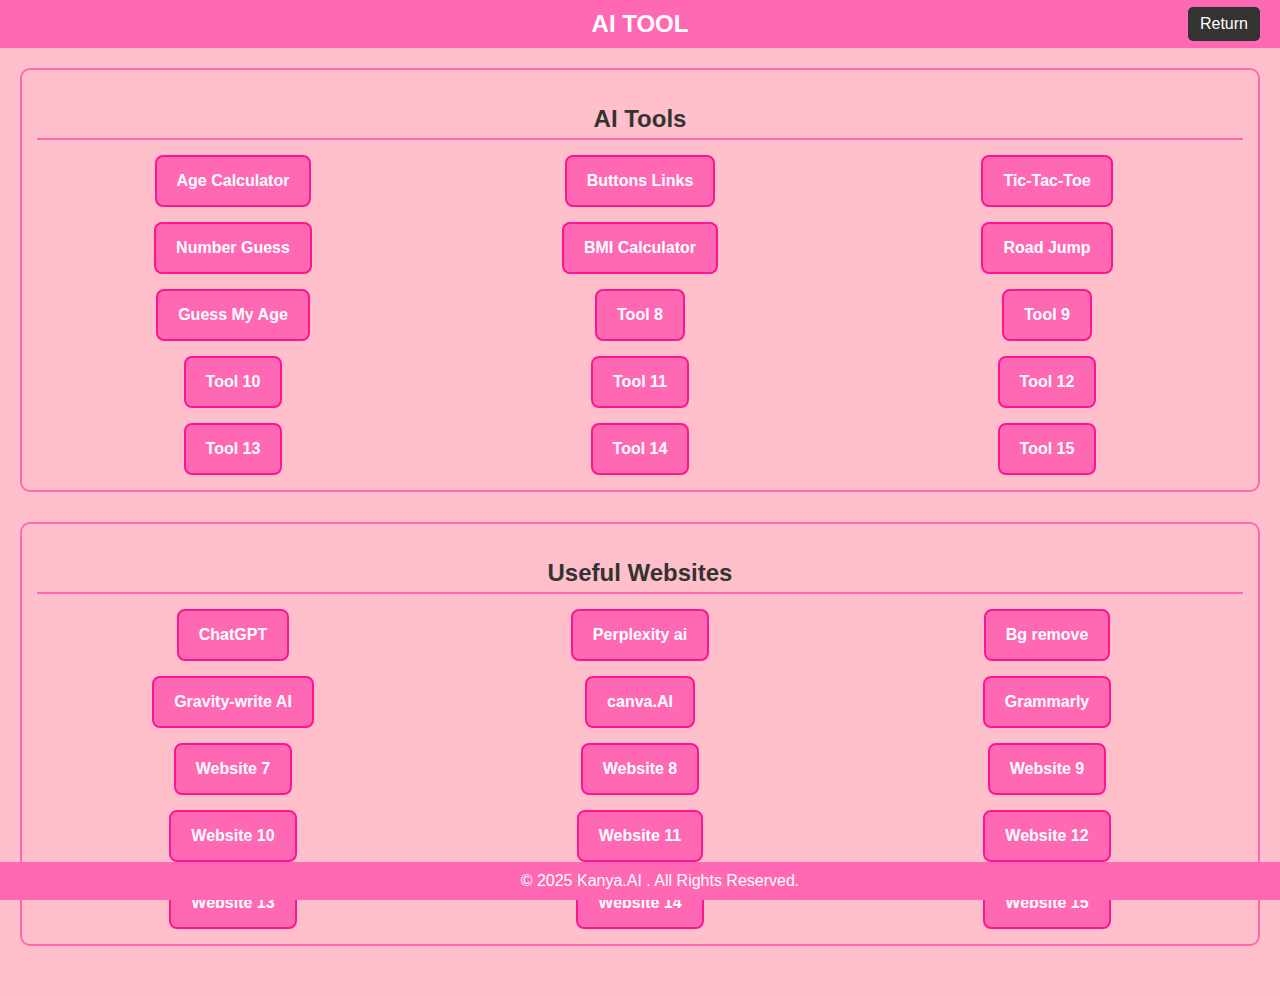
<file: holder.html>
<!DOCTYPE html>
<html lang="en">
<head>
  <meta charset="UTF-8">
  <meta name="viewport" content="width=device-width, initial-scale=1.0">
  <title>AI Tool</title>
  <style>
    body {
      margin: 0;
      font-family: Arial, sans-serif;
      background-color: pink;
      color: #333;
    }
    header {
      background-color: #ff69b4;
      color: white;
      padding: 10px 20px;
      display: flex;
      justify-content: center;
      align-items: center;
      position: relative;
    }
    header h1 {
      margin: 0;
      font-size: 24px;
    }
    header a {
      text-decoration: none;
      color: white;
      font-size: 16px;
      background-color: #333;
      padding: 8px 12px;
      border-radius: 5px;
      position: absolute;
      right: 20px;
    }
    main {
      padding: 20px;
    }
    section {
      margin-bottom: 30px;
      border: 2px solid #ff69b4;
      padding: 15px;
      border-radius: 10px;
    }
    section + section {
      margin-top: 30px;
    }
    h2 {
      text-align: center;
      margin-bottom: 15px;
      border-bottom: 2px solid #ff69b4;
      padding-bottom: 5px;
    }
    .button-grid {
      display: grid;
      grid-template-columns: repeat(3, 1fr);
      gap: 15px;
      justify-items: center;
    }
    .button-grid a {
      text-decoration: none;
      color: white;
      background-color: #ff69b4;
      padding: 15px 20px;
      text-align: center;
      border-radius: 8px;
      border: 2px solid #ff1493;
      font-size: 16px;
      font-weight: bold;
      transition: background-color 0.3s, border-color 0.3s;
    }
    .button-grid a:hover {
      background-color: #ff1493;
      border-color: #333;
    }
    footer {
      text-align: center;
      padding: 10px 20px;
      background-color: #ff69b4;
      color: white;
      position: fixed;
      bottom: 0;
      width: 100%;
    }
  </style>
</head>
<body>
  <header>
    <h1>AI TOOL</h1>
    <a href="note.html">Return</a>
  </header>
  <main>
    <section>
      <h2>AI Tools</h2>
      <div class="button-grid">

        <!-- AI Tool Buttons -->

        <a href="aic.html">Age Calculator</a>
        <a href="bulink.html">Buttons Links</a>

        <a href="tictac.html">Tic-Tac-Toe</a>
        <a href="number.html">Number Guess</a>
        <a href="bm.html">BMI Calculator</a>

        <a href="game.html">Road Jump</a>

        <a href="guess.html">Guess My Age</a>

        <a href="soon.html">Tool 8</a>

        <a href="soon.html">Tool 9</a>

        <a href="soon.html">Tool 10</a>

        <a href="soon.html">Tool 11</a>

        <a href="soon.html">Tool 12</a>

        <a href="soon.html">Tool 13</a>

        <a href="soon.html">Tool 14</a>

        <a href="soon.html">Tool 15</a>

      </div>
    </section>
    <section>
      <h2>Useful Websites</h2>
      <div class="button-grid">
        <!-- Useful Website Buttons -->

        <a href="https://chatgpt.com/" target="_blank">ChatGPT</a>

        <a href="https://www.perplexity.ai/" target="_blank">Perplexity ai</a>

        <a href="https://www.remove.bg/" target="_blank">Bg remove</a>

        <a href="https://gravitywrite.com/" target="_blank">Gravity-write AI</a>

        <a href="https://www.canva.com/" target="_blank">canva.AI</a>

        <a href="https://www.grammarly.com/ai/ai-writing-tools#:~:text=Grammarly%20is%20the%20AI%20writing,length%2C%20and%20clarity%20you%20need." target="_blank">Grammarly</a>

        <a href="https://youtube.com" target="_blank">Website 7</a>

        <a href="https://youtube.com" target="_blank">Website 8</a>

        <a href="https://youtube.com" target="_blank">Website 9</a>

        <a href="https://youtube.com" target="_blank">Website 10</a>

        <a href="https://youtube.com" target="_blank">Website 11</a>

        <a href="https://youtube.com" target="_blank">Website 12</a>

        <a href="https://youtube.com" target="_blank">Website 13</a>

        <a href="https://youtube.com" target="_blank">Website 14</a>

        <a href="https://youtube.com" target="_blank">Website 15</a>
      </div>
    </section>
  </main>
  <footer>
    © 2025 Kanya.AI . All Rights Reserved.
  </footer>
</body>
</html>
</file>
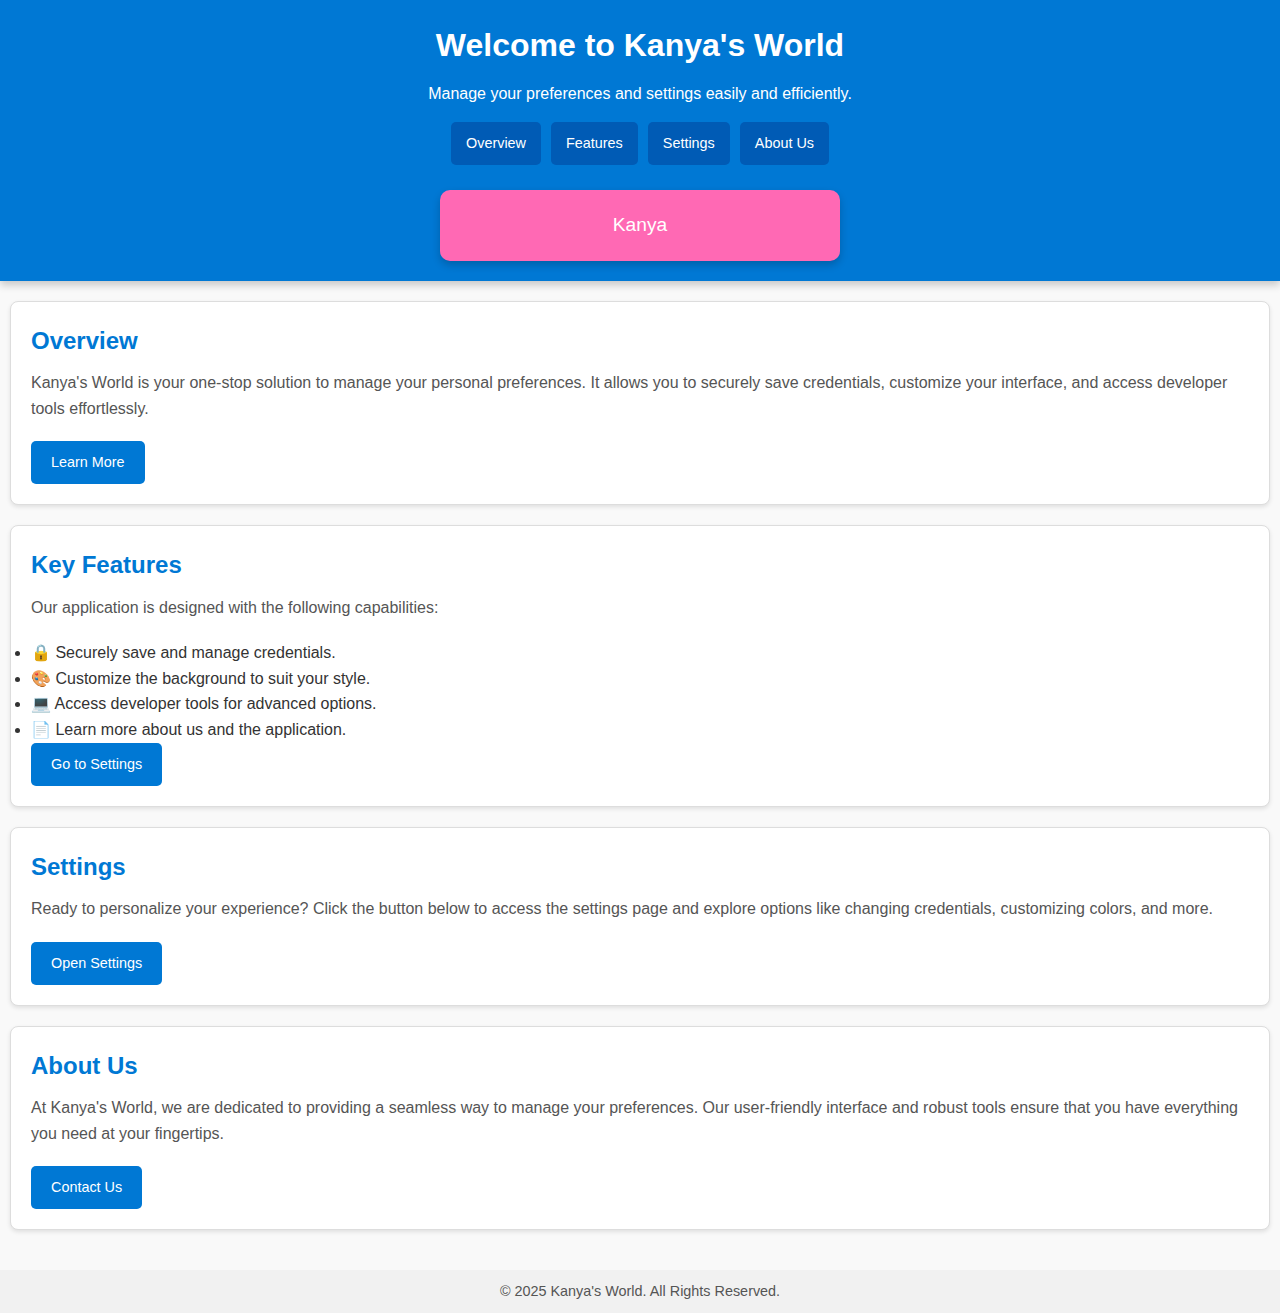
<file: home.html>
<!DOCTYPE html>
<html lang="en">
<head>
    <!-- Google tag (gtag.js) -->
<script async src="https://www.googletagmanager.com/gtag/js?id=G-YVFKS2R8XV"></script>
<script>
  window.dataLayer = window.dataLayer || [];
  function gtag(){dataLayer.push(arguments);}
  gtag('js', new Date());

  gtag('config', 'G-YVFKS2R8XV');
</script>
    <meta charset="UTF-8">
    <meta name="viewport" content="width=device-width, initial-scale=1.0">
    <title>Home - Kanya's World</title>
    <style>
        * {
            margin: 0;
            padding: 0;
            box-sizing: border-box;
        }
        body {
            font-family: 'Arial', sans-serif;
            line-height: 1.6;
            background-color: #f9f9f9;
            color: #333;
        }
        header {
            background-color: #0078d4;
            color: white;
            padding: 20px;
            text-align: center;
            box-shadow: 0 4px 8px rgba(0, 0, 0, 0.2);
            position: relative;
        }
        header h1 {
            font-size: 2rem;
            margin-bottom: 10px;
        }
        header p {
            font-size: 1rem;
        }
        nav {
            display: flex;
            flex-wrap: wrap;
            justify-content: center;
            margin-top: 10px;
        }
        nav a {
            text-decoration: none;
            color: white;
            background-color: #005bb5;
            padding: 10px 15px;
            margin: 5px;
            border-radius: 5px;
            font-size: 0.9rem;
            transition: background-color 0.3s;
        }
        nav a:hover {
            background-color: #003f7f;
        }
        .kanya-button {
            display: block;
            background-color: #FF69B4;
            color: white;
            text-decoration: none;
            text-align: center;
            padding: 20px;
            font-size: 1.2rem;
            margin: 20px auto 0;
            border-radius: 10px;
            width: 90%;
            max-width: 400px;
            transition: background-color 0.3s, transform 0.2s;
            box-shadow: 0 4px 8px rgba(0, 0, 0, 0.2);
        }
        .kanya-button:hover {
            background-color: #FF1493;
            transform: scale(1.05);
        }
        .container {
            padding: 20px 10px;
        }
        .section {
            margin-bottom: 20px;
            padding: 20px;
            background-color: #fff;
            border: 1px solid #ddd;
            border-radius: 8px;
            box-shadow: 0 2px 4px rgba(0, 0, 0, 0.1);
        }
        .section h2 {
            font-size: 1.5rem;
            margin-bottom: 10px;
            color: #0078d4;
        }
        .section p {
            font-size: 1rem;
            margin-bottom: 20px;
            color: #555;
        }
        .button {
            text-decoration: none;
            display: inline-block;
            padding: 10px 20px;
            color: white;
            background-color: #0078d4;
            border-radius: 5px;
            font-size: 0.9rem;
            transition: background-color 0.3s;
        }
        .button:hover {
            background-color: #005bb5;
        }
        footer {
            text-align: center;
            padding: 10px 0;
            background-color: #f1f1f1;
            color: #555;
            font-size: 0.9rem;
        }
        /* Responsive Design */
        @media (max-width: 768px) {
            header h1 {
                font-size: 1.5rem;
            }
            nav a {
                font-size: 0.8rem;
                padding: 8px 10px;
            }
            .section h2 {
                font-size: 1.2rem;
            }
            .button {
                font-size: 0.8rem;
                padding: 8px 15px;
            }
            .kanya-button {
                font-size: 1rem;
                padding: 15px;
            }
        }
        @media (max-width: 480px) {
            header p {
                font-size: 0.9rem;
            }
            .section p {
                font-size: 0.9rem;
            }
        }
    </style>
</head>
<body>

<header>
    <h1>Welcome to Kanya's World</h1>
    <p>Manage your preferences and settings easily and efficiently.</p>
    <nav>
        <a href="#overview">Overview</a>
        <a href="#features">Features</a>
        <a href="#settings">Settings</a>
        <a href="#about">About Us</a>
    </nav>
    <a href="note.html" class="kanya-button">Kanya</a>
</header>

<div class="container">

    <div id="overview" class="section">
        <h2>Overview</h2>
        <p>
            Kanya's World is your one-stop solution to manage your personal preferences.
            It allows you to securely save credentials, customize your interface, and access developer tools effortlessly.
        </p>
        <a href="#features" class="button">Learn More</a>
    </div>

    <div id="features" class="section">
        <h2>Key Features</h2>
        <p>Our application is designed with the following capabilities:</p>
        <ul>
            <li>🔒 Securely save and manage credentials.</li>
            <li>🎨 Customize the background to suit your style.</li>
            <li>💻 Access developer tools for advanced options.</li>
            <li>📄 Learn more about us and the application.</li>
        </ul>
        <a href="#settings" class="button">Go to Settings</a>
    </div>

    <div id="settings" class="section">
        <h2>Settings</h2>
        <p>
            Ready to personalize your experience? Click the button below to access the settings page and explore options
            like changing credentials, customizing colors, and more.
        </p>
        <a href="settings.html" class="button">Open Settings</a>
    </div>

    <div id="about" class="section">
        <h2>About Us</h2>
        <p>
            At Kanya's World, we are dedicated to providing a seamless way to manage your preferences. 
            Our user-friendly interface and robust tools ensure that you have everything you need at your fingertips.
        </p>
        <a href="https://youtube.com/@urgentgamerindia?si=03pnYlZ_mVF4pRqM" class="button">Contact Us</a>
    </div>

</div>

<footer>
    <p>&copy; 2025 Kanya's World. All Rights Reserved.</p>
</footer>

</body>
</html>
</file>
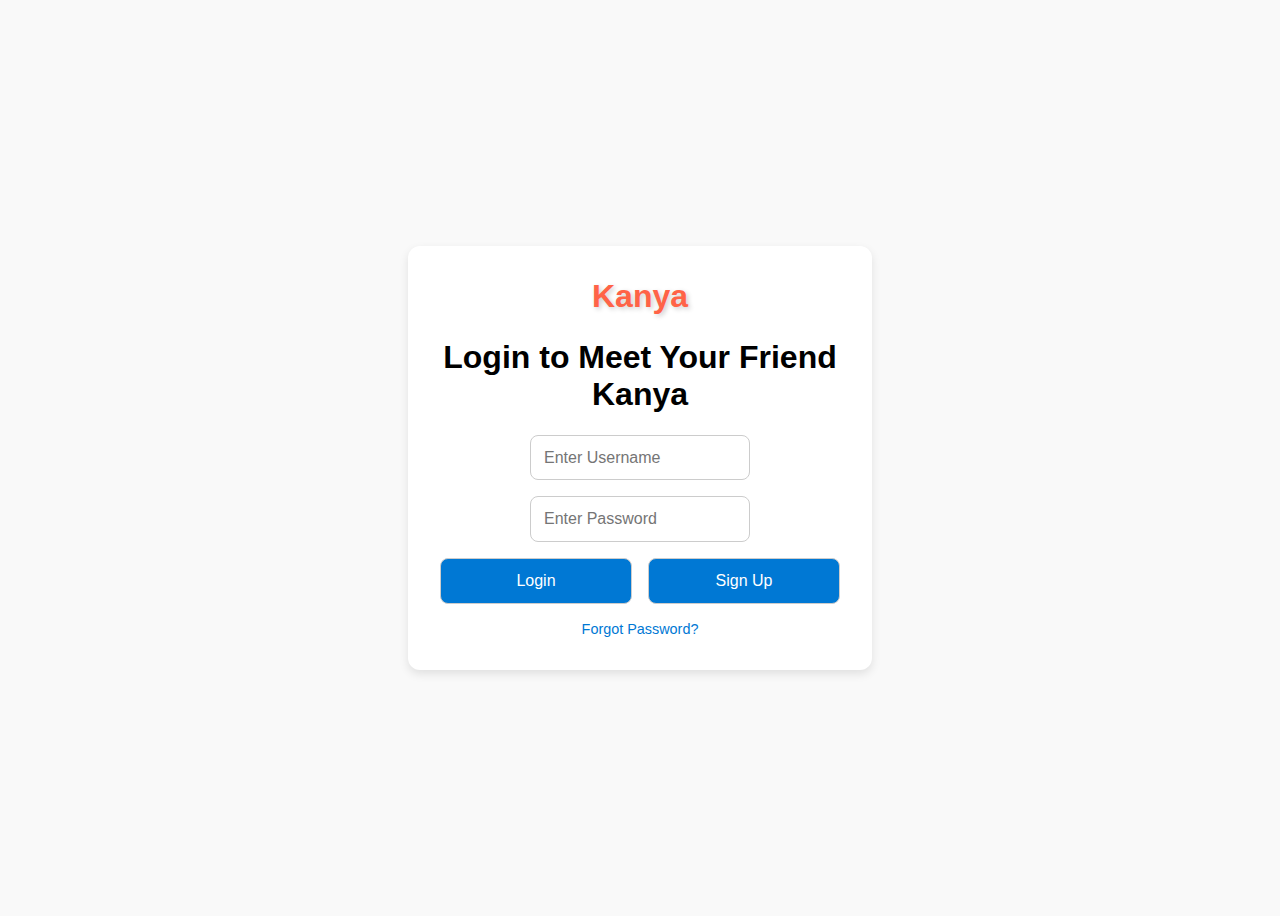
<file: kanya.html>
<!DOCTYPE html>
<html lang="en">
<head>
  <meta charset="UTF-8">
  <meta name="viewport" content="width=device-width, initial-scale=1.0">
  <title>Login - Personal Website</title>
  <style>
    body {
      display: flex;
      justify-content: center;
      align-items: center;
      height: 100vh;
      background: #f9f9f9;
      font-family: Arial, sans-serif;
    }

    .container {
      background: #fff;
      padding: 2rem;
      border-radius: 12px;
      box-shadow: 0px 4px 10px rgba(0, 0, 0, 0.1);
      text-align: center;
      width: 100%;
      max-width: 400px;
    }

    .container input, .container button {
      margin-bottom: 1rem;
      padding: 0.8rem;
      border-radius: 8px;
      border: 1px solid #ccc;
      font-size: 1rem;
      width: 100%;
    }

    .container button {
      background: #0078d4;
      color: #fff;
      cursor: pointer;
      transition: background 0.3s;
    }

    .container button:hover {
      background: #005bb5;
    }

    .forgot-password {
      font-size: 0.9rem;
      color: #0078d4;
      text-decoration: none;
      cursor: pointer;
    }

    .forgot-password:hover {
      text-decoration: underline;
    }

    .forgot-password-section, .signup-section {
      display: none;
      margin-top: 2rem;
    }

    .return-button {
      margin-top: 1rem;
      background: #ff5e5e;
      color: #fff;
      border: none;
      padding: 0.8rem;
      border-radius: 8px;
      cursor: pointer;
      transition: background 0.3s;
    }

    .return-button:hover {
      background: #ff4040;
    }

    .message {
      margin-top: 1rem;
      font-size: 1rem;
      display: none;
    }

    .message.error {
      color: red;
    }

    .message.success {
      color: green;
    }

    .program-name {
      font-size: 2rem;
      font-weight: bold;
      color: #ff6347;
      text-shadow: 2px 2px 5px rgba(0, 0, 0, 0.2);
      margin-bottom: 1.5rem;
      text-align: center;
    }

    .buttons-container {
      display: flex;
      justify-content: space-between;
      gap: 1rem;
    }

    .container input, .container button {
      width: 48%;
    }
  </style>
</head>
<body>
  <div class="container">
    <div class="program-name">Kanya</div>

    <h1>Login to Meet Your Friend Kanya</h1>

    <div id="login-section">
      <form id="login-form">
        <input type="text" id="username" placeholder="Enter Username" required>
        <input type="password" id="password" placeholder="Enter Password" required>
        <div class="buttons-container">
          <button type="submit">Login</button>
          <button type="button" id="signup-btn">Sign Up</button>
        </div>
      </form>
      <div id="login-message" class="message"></div>
      <a class="forgot-password" id="forgot-password-btn">Forgot Password?</a>
    </div>

    <div id="signup-section" class="signup-section">
      <h1>Sign Up</h1>
      <form id="signup-form">
        <input type="text" id="new-username" placeholder="Enter New Username" required>
        <input type="password" id="new-password" placeholder="Enter New Password" required>
        <button type="submit">Sign Up</button>
      </form>
      <div id="signup-message" class="message"></div>
      <button class="return-button" id="return-to-login">Back to Login</button>
    </div>

    <div id="forgot-password-section" class="forgot-password-section">
      <h2>Forgot Password</h2>
      <form id="forgot-form">
        <input type="text" id="unique-code" placeholder="Enter Unique Code" required>
        <button type="submit">Submit</button>
      </form>
      <div id="forgot-message" class="message"></div>
      <button class="return-button" id="return-from-forgot">Return to Login</button>
    </div>
  </div>

  <script>
    // Get all necessary elements
    const loginSection = document.getElementById("login-section");
    const forgotSection = document.getElementById("forgot-password-section");
    const signupSection = document.getElementById("signup-section");
    const forgotPasswordBtn = document.getElementById("forgot-password-btn");
    const returnFromForgot = document.getElementById("return-from-forgot");
    const returnToLogin = document.getElementById("return-to-login");
    const loginForm = document.getElementById("login-form");
    const signupForm = document.getElementById("signup-form");
    const forgotForm = document.getElementById("forgot-form");
    const loginMessage = document.getElementById("login-message");
    const signupMessage = document.getElementById("signup-message");
    const forgotMessage = document.getElementById("forgot-message");
    const signupBtn = document.getElementById("signup-btn");

    // Login functionality
    loginForm.addEventListener("submit", (e) => {
      e.preventDefault();
      const username = document.getElementById("username").value;
      const password = document.getElementById("password").value;

      const storedUsers = JSON.parse(localStorage.getItem("users")) || [];
      const user = storedUsers.find(u => u.username === username && u.password === password);

      if (user) {
        loginMessage.className = "message success";
        loginMessage.innerText = "Login Successful! Redirecting...";
        setTimeout(() => {
          // Redirect to the home page (bhelpuri1.html)
          window.location.href = "3 Home page.html";
        }, 2000);
      } else {
        loginMessage.className = "message error";
        loginMessage.innerText = "Invalid Username or Password. Please try again.";
      }

      loginMessage.style.display = "block";
    });

    // Signup functionality
    signupForm.addEventListener("submit", (e) => {
      e.preventDefault();
      const newUsername = document.getElementById("new-username").value;
      const newPassword = document.getElementById("new-password").value;

      const storedUsers = JSON.parse(localStorage.getItem("users")) || [];
      const userExists = storedUsers.find(u => u.username === newUsername);

      if (userExists) {
        signupMessage.className = "message error";
        signupMessage.innerText = "Username already exists! Please choose a different one.";
      } else {
        storedUsers.push({ username: newUsername, password: newPassword });
        localStorage.setItem("users", JSON.stringify(storedUsers));
        signupMessage.className = "message success";
        signupMessage.innerText = "Sign Up Successful! Returning to login...";
        setTimeout(() => {
          signupSection.style.display = "none";
          loginSection.style.display = "block";
        }, 2000);
      }

      signupMessage.style.display = "block";
    });

    // Forgot Password functionality
    forgotForm.addEventListener("submit", (e) => {
      e.preventDefault();
      const uniqueCode = document.getElementById("unique-code").value;
      const currentDate = new Date();
      const formattedDate = `${currentDate.getDate().toString().padStart(2, "0")}${(currentDate.getMonth() + 1)
        .toString()
        .padStart(2, "0")}${currentDate.getFullYear()}`;

      if (uniqueCode === formattedDate) {
        forgotMessage.className = "message success";
        forgotMessage.innerText = "Correct Code! Default Username: G | Password: 1";
      } else {
        forgotMessage.className = "message error";
        forgotMessage.innerText = "Incorrect Code! Please try again.";
      }

      forgotMessage.style.display = "block";
    });

    // Show/Hide sections for Forgot Password and Sign Up
    forgotPasswordBtn.addEventListener("click", () => {
      loginSection.style.display = "none";
      forgotSection.style.display = "block";
    });

    returnFromForgot.addEventListener("click", () => {
      forgotSection.style.display = "none";
      loginSection.style.display = "block";
    });

    signupBtn.addEventListener("click", () => {
      loginSection.style.display = "none";
      signupSection.style.display = "block";
    });

    returnToLogin.addEventListener("click", () => {
      signupSection.style.display = "none";
      loginSection.style.display = "block";
    });
  </script>
</body>
</html>
</file>
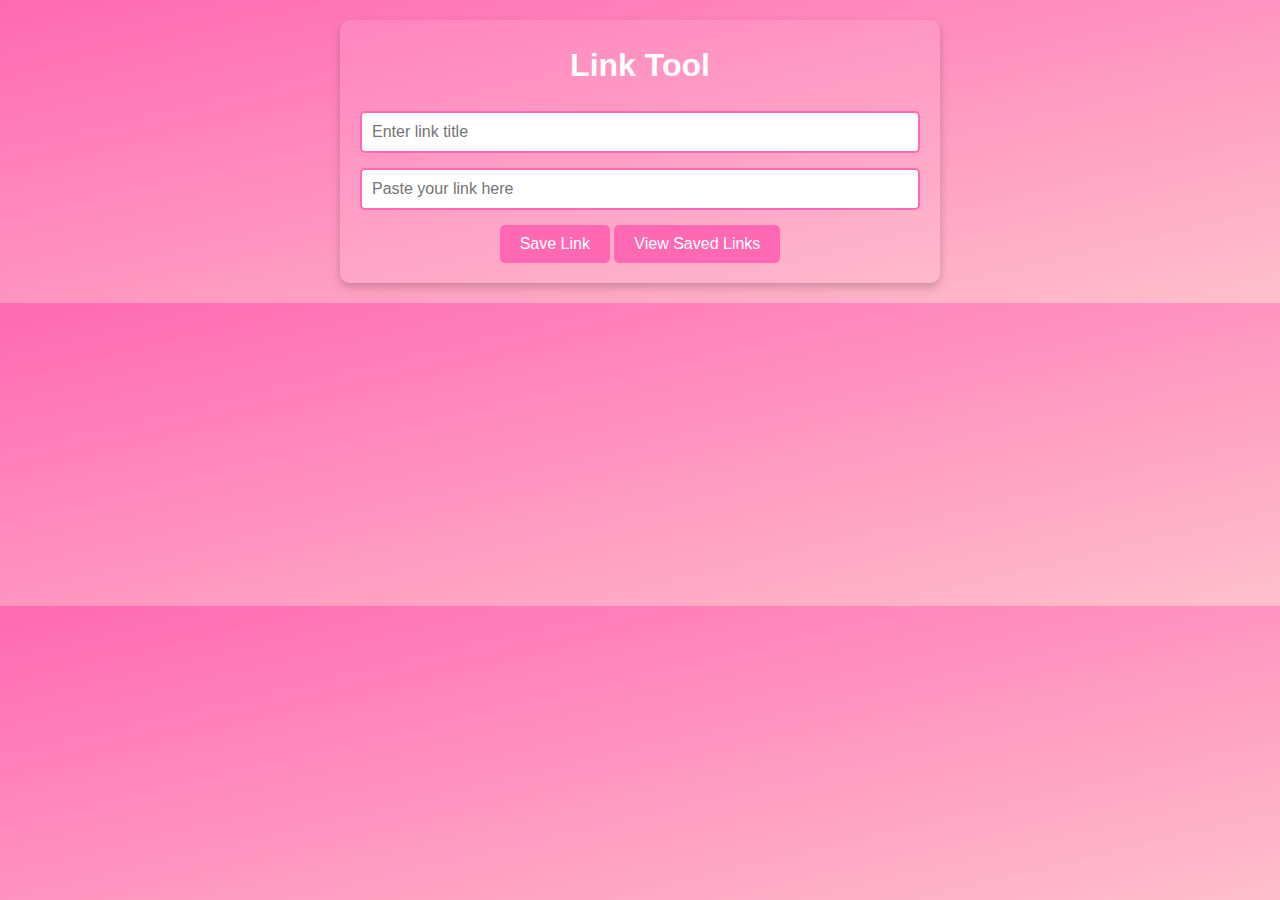
<file: link.html>
<!DOCTYPE html>
<html lang="en">
<head>
    <meta charset="UTF-8">
    <meta name="viewport" content="width=device-width, initial-scale=1.0">
    <title>Link Tool</title>
    <style>
        * {
            margin: 0;
            padding: 0;
            box-sizing: border-box;
        }
        body {
            font-family: 'Arial', sans-serif;
            line-height: 1.6;
            background: linear-gradient(to bottom right, #FF69B4, #FFC0CB);
            color: #fff;
            text-align: center;
            padding: 20px;
        }
        .container {
            margin: 0 auto;
            max-width: 600px;
            padding: 20px;
            background: rgba(255, 255, 255, 0.1);
            border-radius: 10px;
            box-shadow: 0 4px 10px rgba(0, 0, 0, 0.2);
        }
        h1 {
            margin-bottom: 20px;
        }
        input, textarea {
            width: 100%;
            padding: 10px;
            margin-bottom: 15px;
            border: 2px solid #FF69B4;
            border-radius: 5px;
            font-size: 1rem;
        }
        .button {
            padding: 10px 20px;
            color: #fff;
            background-color: #FF69B4;
            border: none;
            border-radius: 5px;
            font-size: 1rem;
            cursor: pointer;
            transition: background-color 0.3s;
        }
        .button:hover {
            background-color: #FFC0CB;
        }
        .alert {
            padding: 10px;
            margin: 15px 0;
            border-radius: 5px;
            font-size: 1rem;
        }
        .alert.success {
            background-color: #28a745;
            color: white;
        }
        .alert.error {
            background-color: #dc3545;
            color: white;
        }
        .link-list div {
            margin: 10px 0;
            padding: 10px;
            border: 1px solid #FF69B4;
            border-radius: 5px;
            text-align: left;
            background: #fff;
            color: #333;
            position: relative;
        }
        .link-list div + div {
            border-top: 2px solid #FF69B4; /* Adds a boundary line between links */
        }
        .link-list a {
            color: #FF69B4;
            text-decoration: none;
        }
        .link-list a:hover {
            text-decoration: underline;
        }
        .link-actions {
            margin-top: 10px;
        }
        .link-actions button {
            margin: 5px;
            padding: 5px 10px;
            color: #fff;
            background-color: #FF69B4;
            border: none;
            border-radius: 5px;
            cursor: pointer;
        }
        .link-actions button:hover {
            background-color: #FFC0CB;
        }
        .edit-textarea {
            background-color: #fff;
            color: #333;
            border: 2px solid #FF69B4;
            width: 90%;
            padding: 10px;
            margin-bottom: 15px;
            border-radius: 5px;
        }
    </style>
</head>
<body>

<div class="container" id="linkTool">
    <h1>Link Tool</h1>
    <input type="text" id="linkTitle" placeholder="Enter link title">
    <input type="url" id="linkContent" placeholder="Paste your link here">
    
    <button class="button" onclick="saveLink()">Save Link</button>
   
    <button class="button" onclick="viewLinks()">View Saved Links</button>
    
<div id="linkAlert" class="alert" style="display: none;"></div>
</div>

<div class="container" id="savedLinksPage" style="display: none;">
    <h1>Saved Links</h1>
    <div id="linkList"></div>
    <button class="button" onclick="goBack()">Back</button>
</div>

<script>
    // Show alert messages
    function showAlert(message, type) {
        const alertBox = document.getElementById('linkAlert');
        alertBox.textContent = message;
        alertBox.className = `alert ${type}`;
        alertBox.style.display = 'block';
        setTimeout(() => alertBox.style.display = 'none', 1500);
    }

    // Save a new link
    function saveLink() {
        const title = document.getElementById('linkTitle').value.trim();
        const content = document.getElementById('linkContent').value.trim();

        if (!title || !content) {
            showAlert('Both title and URL are required.', 'error');
            return;
        }

        if (!isValidURL(content)) {
            showAlert('Invalid URL format.', 'error');
            return;
        }

        // Check for duplicates
        const links = JSON.parse(localStorage.getItem('savedLinks')) || [];
        if (links.some(link => link.url === content)) {
            showAlert('This link is already saved.', 'error');
            return;
        }

        // Save link
        links.push({ title, url: content });
        localStorage.setItem('savedLinks', JSON.stringify(links));
        showAlert('Link saved successfully!', 'success');
        document.getElementById('linkTitle').value = '';
        document.getElementById('linkContent').value = '';
    }

    // Validate URL format
    function isValidURL(url) {
        const pattern = new RegExp('^(https?://)?(www\\.)?([\\w-]+)+\\.[\\w-]+(/[\\w- ;,./?%&=]*)?$', 'i');
        return pattern.test(url);
    }

    // Show saved links page
    function viewLinks() {
        document.getElementById('linkTool').style.display = 'none';
        document.getElementById('savedLinksPage').style.display = 'block';
        loadLinks();
    }

    // Load saved links
    function loadLinks() {
        const links = JSON.parse(localStorage.getItem('savedLinks')) || [];
        const linkList = document.getElementById('linkList');
        linkList.innerHTML = '';

        if (links.length === 0) {
            linkList.innerHTML = '<p>No saved links.</p>';
            return;
        }

        links.forEach((link, index) => {
            const linkItem = document.createElement('div');
            linkItem.innerHTML = `
                <strong>${index + 1}. ${link.title}</strong><br>
                <a href="${link.url}" target="_blank">${link.url}</a>
                <div class="link-actions">
                    <button onclick="editLink(${index})">Edit</button>
                    <button onclick="deleteLink(${index})">Delete</button>
                </div>
                <div class="edit-textarea" id="editTextarea_${index}" style="display: none;">
                    <input type="text" value="${link.title}" id="editTitle_${index}">
                    <input type="url" value="${link.url}" id="editUrl_${index}">
                    <button class="button" onclick="saveEditedLink(${index})">Save Edit</button>
                    <button class="button" onclick="cancelEdit(${index})">Cancel</button>
                </div>
              
            `;
            linkList.appendChild(linkItem);
        });
    }

    // Edit a saved link directly in the page
    function editLink(index) {
        document.getElementById(`editTextarea_${index}`).style.display = 'block';
        const link = JSON.parse(localStorage.getItem('savedLinks'))[index];
        document.getElementById(`editTitle_${index}`).value = link.title;
        document.getElementById(`editUrl_${index}`).value = link.url;
    }

    // Save the edited link
    function saveEditedLink(index) {
        const title = document.getElementById(`editTitle_${index}`).value.trim();
        const url = document.getElementById(`editUrl_${index}`).value.trim();

        if (!title || !url) {
            showAlert('Both title and URL are required.', 'error');
            return;
        }

        if (!isValidURL(url)) {
            showAlert('Invalid URL format.', 'error');
            return;
        }

        const links = JSON.parse(localStorage.getItem('savedLinks')) || [];
        links[index] = { title, url };
        localStorage.setItem('savedLinks', JSON.stringify(links));
        showAlert('Link edited successfully!', 'success');
        loadLinks();
    }

    // Delete a saved link
    function deleteLink(index) {
        const links = JSON.parse(localStorage.getItem('savedLinks')) || [];
        links.splice(index, 1);
        localStorage.setItem('savedLinks', JSON.stringify(links));
        showAlert('Link deleted successfully!', 'success');
        loadLinks();
    }

    // Cancel editing
    function cancelEdit(index) {
        document.getElementById(`editTextarea_${index}`).style.display = 'none';
    }

    // Go back to the main page
    function goBack() {
        document.getElementById('linkTool').style.display = 'block';
        document.getElementById('savedLinksPage').style.display = 'none';
    }
</script>

</body>
</html>
</file>
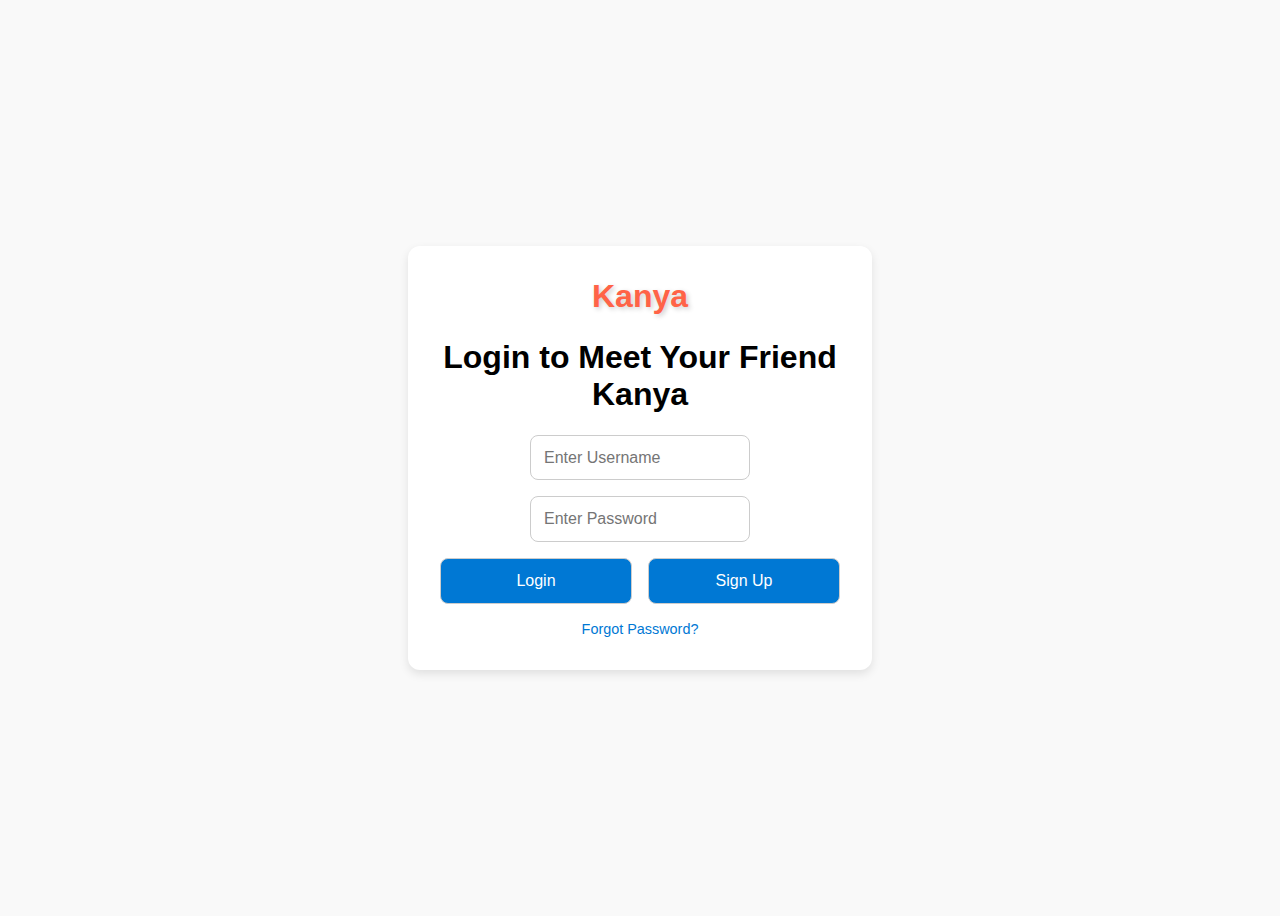
<file: login.html>
<!DOCTYPE html>
<html lang="en">
<head>
  <!-- Google tag (gtag.js) -->
<script async src="https://www.googletagmanager.com/gtag/js?id=G-YVFKS2R8XV"></script>
<script>
  window.dataLayer = window.dataLayer || [];
  function gtag(){dataLayer.push(arguments);}
  gtag('js', new Date());

  gtag('config', 'G-YVFKS2R8XV');
</script>
  <meta charset="UTF-8">
  <meta name="viewport" content="width=device-width, initial-scale=1.0">
  <title>Login - Personal Website</title>
  <style>
    body {
      display: flex;
      justify-content: center;
      align-items: center;
      height: 100vh;
      background: #f9f9f9;
      font-family: Arial, sans-serif;
    }

    .container {
      background: #fff;
      padding: 2rem;
      border-radius: 12px;
      box-shadow: 0px 4px 10px rgba(0, 0, 0, 0.1);
      text-align: center;
      width: 100%;
      max-width: 400px;
    }

    .container input, .container button {
      margin-bottom: 1rem;
      padding: 0.8rem;
      border-radius: 8px;
      border: 1px solid #ccc;
      font-size: 1rem;
      width: 100%;
    }

    .container button {
      background: #0078d4;
      color: #fff;
      cursor: pointer;
      transition: background 0.3s;
    }

    .container button:hover {
      background: #005bb5;
    }

    .forgot-password {
      font-size: 0.9rem;
      color: #0078d4;
      text-decoration: none;
      cursor: pointer;
    }

    .forgot-password:hover {
      text-decoration: underline;
    }

    .forgot-password-section, .signup-section {
      display: none;
      margin-top: 2rem;
    }

    .return-button {
      margin-top: 1rem;
      background: #ff5e5e;
      color: #fff;
      border: none;
      padding: 0.8rem;
      border-radius: 8px;
      cursor: pointer;
      transition: background 0.3s;
    }

    .return-button:hover {
      background: #ff4040;
    }

    .message {
      margin-top: 1rem;
      font-size: 1rem;
      display: none;
    }

    .message.error {
      color: red;
    }

    .message.success {
      color: green;
    }

    .program-name {
      font-size: 2rem;
      font-weight: bold;
      color: #ff6347;
      text-shadow: 2px 2px 5px rgba(0, 0, 0, 0.2);
      margin-bottom: 1.5rem;
      text-align: center;
    }

    .buttons-container {
      display: flex;
      justify-content: space-between;
      gap: 1rem;
    }

    .container input, .container button {
      width: 48%;
    }
  </style>
</head>
<body>
  <div class="container">
    <div class="program-name">Kanya</div>

    <h1>Login to Meet Your Friend Kanya</h1>

    <div id="login-section">
      <form id="login-form">
        <input type="text" id="username" placeholder="Enter Username" required>
        <input type="password" id="password" placeholder="Enter Password" required>
        <div class="buttons-container">
          <button type="submit">Login</button>
          <button type="button" id="signup-btn">Sign Up</button>
        </div>
      </form>
      <div id="login-message" class="message"></div>
      <a class="forgot-password" id="forgot-password-btn">Forgot Password?</a>
    </div>

    <div id="signup-section" class="signup-section">
      <h1>Sign Up</h1>
      <form id="signup-form">
        <input type="text" id="new-username" placeholder="Enter New Username" required>
        <input type="password" id="new-password" placeholder="Enter New Password" required>
        <button type="submit">Sign Up</button>
      </form>
      <div id="signup-message" class="message"></div>
      <button class="return-button" id="return-to-login">Back to Login</button>
    </div>

    <div id="forgot-password-section" class="forgot-password-section">
      <h2>Forgot Password</h2>
      <form id="forgot-form">
        <input type="text" id="unique-code" placeholder="Enter Unique Code" required>
        <button type="submit">Submit</button>
      </form>
      <div id="forgot-message" class="message"></div>
      <button class="return-button" id="return-from-forgot">Return to Login</button>
    </div>
  </div>

  <script>
    const loginSection = document.getElementById("login-section");
    const forgotSection = document.getElementById("forgot-password-section");
    const signupSection = document.getElementById("signup-section");
    const forgotPasswordBtn = document.getElementById("forgot-password-btn");
    const returnFromForgot = document.getElementById("return-from-forgot");
    const returnToLogin = document.getElementById("return-to-login");
    const loginForm = document.getElementById("login-form");
    const signupForm = document.getElementById("signup-form");
    const forgotForm = document.getElementById("forgot-form");
    const loginMessage = document.getElementById("login-message");
    const signupMessage = document.getElementById("signup-message");
    const forgotMessage = document.getElementById("forgot-message");
    const signupBtn = document.getElementById("signup-btn");

    loginForm.addEventListener("submit", (e) => {
      e.preventDefault();
      const username = document.getElementById("username").value;
      const password = document.getElementById("password").value;

      const storedUsers = JSON.parse(localStorage.getItem("users")) || [];
      const user = storedUsers.find(u => u.username === username && u.password === password);

      if (user) {
        loginMessage.className = "message success";
        loginMessage.innerText = "Login Successful! Redirecting...";
        setTimeout(() => (window.location.href = "home.html"), 2000);
      } else {
        loginMessage.className = "message error";
        loginMessage.innerText = "Invalid Username or Password. Please try again.";
      }

      loginMessage.style.display = "block";
    });

    signupForm.addEventListener("submit", (e) => {
      e.preventDefault();
      const newUsername = document.getElementById("new-username").value;
      const newPassword = document.getElementById("new-password").value;

      const storedUsers = JSON.parse(localStorage.getItem("users")) || [];
      const userExists = storedUsers.find(u => u.username === newUsername);

      if (userExists) {
        signupMessage.className = "message error";
        signupMessage.innerText = "Username already exists! Please choose a different one.";
      } else {
        storedUsers.push({ username: newUsername, password: newPassword });
        localStorage.setItem("users", JSON.stringify(storedUsers));
        signupMessage.className = "message success";
        signupMessage.innerText = "Sign Up Successful! Returning to login...";
        setTimeout(() => {
          signupSection.style.display = "none";
          loginSection.style.display = "block";
        }, 2000);
      }

      signupMessage.style.display = "block";
    });

    forgotForm.addEventListener("submit", (e) => {
      e.preventDefault();
      const uniqueCode = document.getElementById("unique-code").value;
      const currentDate = new Date();
      const formattedDate = `${currentDate.getDate().toString().padStart(2, "0")}${(currentDate.getMonth() + 1)
        .toString()
        .padStart(2, "0")}${currentDate.getFullYear()}`;

      if (uniqueCode === formattedDate) {
        forgotMessage.className = "message success";
        forgotMessage.innerText = "Correct Code! Default Username: G | Password: 1";
      } else {
        forgotMessage.className = "message error";
        forgotMessage.innerText = "Incorrect Code! Please try again.";
      }

      forgotMessage.style.display = "block";
    });

    forgotPasswordBtn.addEventListener("click", () => {
      loginSection.style.display = "none";
      forgotSection.style.display = "block";
    });

    returnFromForgot.addEventListener("click", () => {
      forgotSection.style.display = "none";
      loginSection.style.display = "block";
    });

    signupBtn.addEventListener("click", () => {
      loginSection.style.display = "none";
      signupSection.style.display = "block";
    });

    returnToLogin.addEventListener("click", () => {
      signupSection.style.display = "none";
      loginSection.style.display = "block";
    });
  </script>
</body>
</html>
</file>
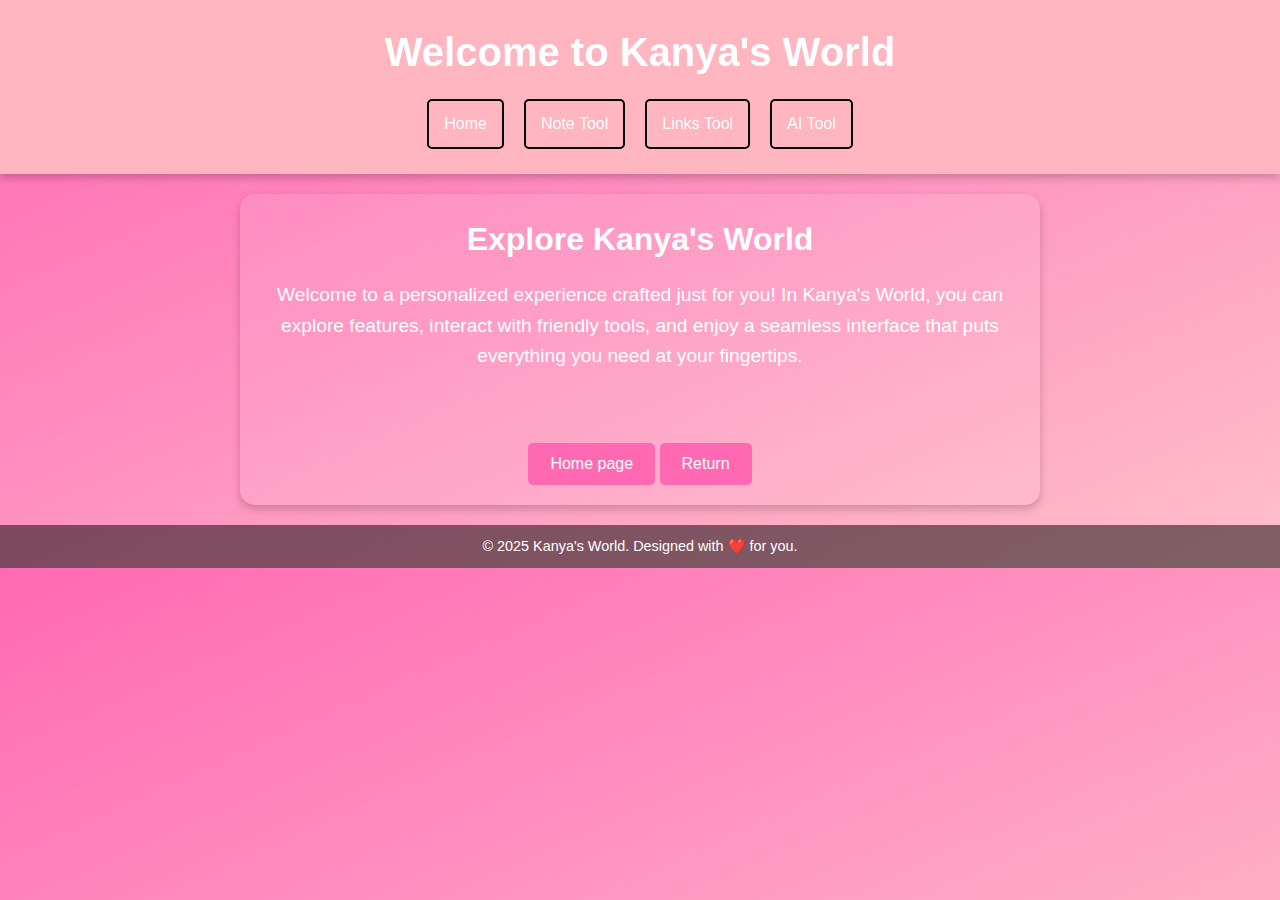
<file: note.html>
<!DOCTYPE html>
<html lang="en">
<head>
    <meta charset="UTF-8">
    <meta name="viewport" content="width=device-width, initial-scale=1.0">
    <title>Kanya's World</title>
    <style>
        * {
            margin: 0;
            padding: 0;
            box-sizing: border-box;
        }
        body {
            font-family: 'Arial', sans-serif;
            line-height: 1.6;
            background: linear-gradient(to bottom right, #FF69B4, #FFC0CB);
            color: #fff;
            text-align: center;
        }
        header {
            background-color: #FFB6C1; /* Light Pink Header */
            padding: 20px;
            position: sticky;
            top: 0;
            z-index: 1000;
            box-shadow: 0 4px 8px rgba(0, 0, 0, 0.2);
        }
        header h1 {
            font-size: 2.5rem;
            margin-bottom: 10px;
        }
        header nav {
            display: flex;
            justify-content: center;
            gap: 10px;
        }
        header nav a {
            text-decoration: none;
            color: #fff;
            padding: 10px 15px;
            margin: 5px;
            border: 2px solid black; /* Black border for buttons */
            border-radius: 5px;
            font-size: 1rem;
            background-color: transparent;
            transition: background-color 0.3s, color 0.3s;
        }
        header nav a:hover {
            background-color: #fff;
            color: #FF69B4;
        }
        .container {
            padding: 20px;
            margin: 20px auto;
            max-width: 800px;
            background: rgba(255, 255, 255, 0.1);
            border-radius: 15px;
            box-shadow: 0 4px 10px rgba(0, 0, 0, 0.2);
            display: none;
        }
        .container.active {
            display: block;
        }
        .container h2 {
            font-size: 2rem;
            margin-bottom: 15px;
            color: #fff;
        }
        .container p {
            font-size: 1.2rem;
            margin-bottom: 20px;
        }
        .button {
            text-decoration: none;
            padding: 10px 20px;
            color: #FF69B4;
            background-color: #fff;
            border: 2px solid #FF69B4;
            border-radius: 5px;
            font-size: 1rem;
            cursor: pointer;
            transition: background-color 0.3s, transform 0.2s;
        }
        .button:hover {
            background-color: #FFB6C1;
            transform: scale(1.05);
        }
        #alertMessage {
            margin: 20px;
            padding: 10px;
            font-size: 1rem;
            border-radius: 5px;
            display: none;
        }
        #alertMessage.success {
            background-color: #28a745; /* Green for success */
            color: white;
        }
        #alertMessage.error {
            background-color: #dc3545; /* Red for error */
            color: white;
        }
        footer {
            margin-top: 20px;
            padding: 10px 0;
            background-color: rgba(0, 0, 0, 0.5);
            color: #fff;
            font-size: 0.9rem;
        }
        /* Fixed Return Button */
        .return-btn {
            position: fixed;
            top: 20px;
            left: 20px;
            padding: 10px 20px;
            background-color: #FF69B4;
            color: #fff;
            border-radius: 5px;
            font-size: 1rem;
            cursor: pointer;
        }
        .return-btn:hover {
            background-color: #FFB6C1;
        }
        .dot-menu {
            cursor: pointer;
            font-size: 1.5rem;
            margin-left: 10px;
            border: 1px solid #FF69B4;
            border-radius: 5px;
            padding: 5px;
            background-color: #fff;
            color: #FF69B4;
        }
        .dot-menu-options {
            display: none;
            position: absolute;
            background: #fff;
            color: #333;
            border-radius: 5px;
            box-shadow: 0 4px 6px rgba(0, 0, 0, 0.2);
            z-index: 10;
        }
        .dot-menu-options button {
            background: #fff;
            color: #FF69B4;
            border: none;
            padding: 5px 10px;
            cursor: pointer;
            width: 100%;
        }
        .dot-menu-options button:hover {
            background-color: #FFB6C1;
        }
        .note-item {
            background-color: #fff;
            color: #333;
            padding: 15px;
            border-radius: 5px;
            margin-bottom: 10px;
            border: 1px solid #FF69B4;
            position: relative;
        }
        .note-item:hover .dot-menu-options {
            display: block;
        }
        /* Larger writing area */
        textarea {
            width: 100%;
            height: 150px; /* Increased height */
            padding: 10px;
            border: 2px solid #FF69B4;
            border-radius: 5px;
            font-size: 1.1rem;
            background-color: #fff;
            color: #333;
            margin-top: 10px;
        }
        @media (max-width: 768px) {
            header h1 {
                font-size: 2rem;
            }
            .container h2 {
                font-size: 1.5rem;
            }
            .container p {
                font-size: 1rem;
            }
        }
    </style>
</head>
<body>

<header>
    <h1>Welcome to Kanya's World</h1>
    <nav>
        <a href="#" onclick="showPage('home')">Home</a>
        <a href="#" onclick="showPage('notes')">Note Tool</a>
        <a href="#" onclick="showPage('links')">Links Tool</a>
        <a href="#" onclick="showPage('ai')">AI Tool</a>
    </nav>
</header>

<!-- Return Button -->
<button class="return-btn" onclick="goBack()">Return</button>

<!-- Home Page -->
<div class="container" id="home">
    <h2>Explore Kanya's World</h2>
    <p>
        Welcome to a personalized experience crafted just for you! In Kanya's World, you can explore features, interact with friendly tools, and enjoy a seamless interface that puts everything you need at your fingertips.
    </p>
   <br><br>
   <button class="button" onclick="window.location.href='home.html'">Home page</button> <!-- New button added here -->
   <button class="button" onclick="goBack()">Return</button>
</div>

<!-- Notes Tool Page -->
<div class="container" id="notes">
    <h2>Note Tool</h2>
    <p>With the help of this tool you can save your important notes and you can edit and delete it anytime.</p>
    <textarea id="noteInput" placeholder="Write your note here..."></textarea><br><br>
    <button class="button" onclick="saveNote()">Save Note</button>
    <button class="button" onclick="viewNotes()">View Notes</button>
    <div id="alertMessage"></div>
</div>

<!-- Important Notes Page -->
<div class="container" id="importantNotes">
    <h2>Important Notes</h2>
    <div id="savedNotesSection" class="note-list"></div>
    <button class="button" onclick="goBack()">Return</button>
</div>

<!-- Links Tool Page -->
<div class="container" id="links">
    <h2>Links Tool</h2>
    <p>Manage and organize your personal links here.</p>
     <button class="button" onclick="goBack()">Return</button>
    <button class="button" onclick="window.location.href='link.html'">Link Tool</button> <!-- New button added here -->

<button class="button" onclick="window.location.href='bulink.html'">Buttons Links</button>
</div>

<style>
    .button {
        padding: 10px 20px;
        background-color: #FF69B4;
        color: white;
        border: 2px solid #FF69B4;
        border-radius: 5px;
        cursor: pointer;
    }
    .button:hover {
        background-color: #FFB6C1;
    }
</style>


<!-- AI Tool Page -->
<div class="container" id="ai">
    <h2>AI Tool</h2>
    <p>Interact with AI tools here to calculate your age.</p>
    <button class="button" onclick="goBack()">Return</button>
    
    <button class="button" onclick="window.location.href='holder.html'">AI Tool</button> <!-- New button added here -->
</div>

<footer>
    <p>&copy; 2025 Kanya's World. Designed with ❤️ for you.</p>
</footer>

<script>
    let notes = [];
    let previousPage = ['home'];  // Track pages visited for back navigation

    function showPage(page) {
        const pages = document.querySelectorAll('.container');
        pages.forEach(p => p.classList.remove('active'));
        
        const activePage = document.getElementById(page);
        if (activePage) {
            activePage.classList.add('active');
        }

        previousPage.push(page);
    }

    function goBack() {
        if (previousPage.length > 1) {
            previousPage.pop();  // Remove the current page
            const previousPageName = previousPage[previousPage.length - 1];  // Get the previous page
            showPage(previousPageName);
        }
    }

    function saveNote() {
        const noteInput = document.getElementById('noteInput');
        const noteText = noteInput.value.trim();
        if (noteText === "") {
            showAlert("Please enter a note.", "error");
            return;
        }

        // Check if note already exists
        if (notes.includes(noteText)) {
            showAlert("This note already exists.", "error");
            return;
        }

        // Add the note to the notes array
        notes.push(noteText);
        noteInput.value = "";
        showAlert("Note saved successfully!", "success");
    }

    function viewNotes() {
        showPage('importantNotes');
        const savedNotesSection = document.getElementById('savedNotesSection');
        savedNotesSection.innerHTML = ""; // Clear previous content

        // Display each saved note
        notes.forEach((note, index) => {
            const noteItem = document.createElement('div');
            noteItem.classList.add('note-item');
            noteItem.innerHTML = `
                <strong>Note #${index + 1}:</strong> <span id="note-text-${index}">${note}</span>
                <span class="dot-menu" onclick="toggleMenu(event)">...</span>
                <div class="dot-menu-options">
                    <button onclick="editNote(${index})">Edit</button>
                    <button onclick="deleteNote(${index})">Delete</button>
                </div>
            `;
            savedNotesSection.appendChild(noteItem);
        });
    }

    function toggleMenu(event) {
        const menu = event.target.nextElementSibling;
        menu.style.display = menu.style.display === "block" ? "none" : "block";
    }

    function editNote(index) {
        const noteText = notes[index];
        const noteInput = document.getElementById('noteInput');
        noteInput.value = noteText;
        showPage('notes'); // Go to the notes page where the user can edit
        notes.splice(index, 1); // Remove the old note
    }

    function deleteNote(index) {
        // Directly delete without any pop-up
        notes.splice(index, 1);
        viewNotes(); // Refresh the notes display
    }

    function showAlert(message, type) {
        const alertMessage = document.getElementById('alertMessage');
        alertMessage.textContent = message;
        alertMessage.classList.remove('success', 'error');
        alertMessage.classList.add(type);
        alertMessage.style.display = 'block';

        // Hide the alert after 1.2 seconds
        setTimeout(() => {
            alertMessage.style.display = 'none';
        }, 1200);
    }

    // Initially show the home page
    window.onload = function() {
        showPage('home');
    }
</script>

</body>
</html>
</file>
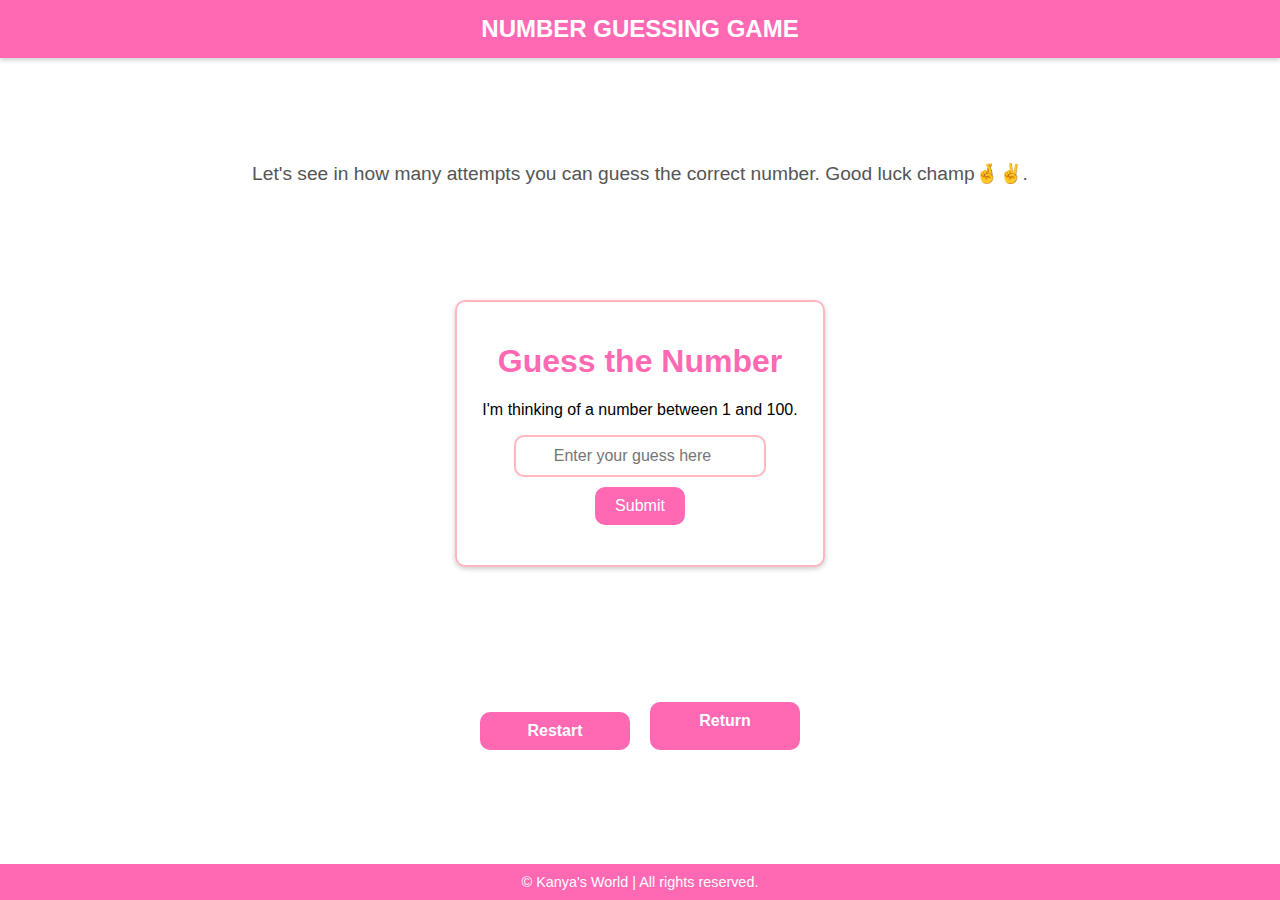
<file: number.html>
<!DOCTYPE html>
<html lang="en">
<head>
    <meta charset="UTF-8">
    <meta name="viewport" content="width=device-width, initial-scale=1.0">
    <title>Number Guessing Game</title>
    <style>
        /* Global Body Styling */
        body {
            margin: 0;
            padding: 0;
            font-family: 'Arial', sans-serif;
            background-color: #ffe4e1; /* Soft pink background */
            height: 100vh;
            display: flex;
            flex-direction: column;
            justify-content: space-between;
        }

        /* Fullscreen White Background */
        .container {
            background-color: #fff;
            width: 100%;
            height: 100%;
            display: flex;
            flex-direction: column;
            justify-content: space-between;
            align-items: center;
        }

        /* Header Styling */
        header {
            background-color: #ff69b4; /* Bright pink */
            color: #fff;
            width: 100%;
            padding: 15px 0;
            text-align: center;
            font-size: 1.5rem;
            font-weight: bold;
            text-transform: uppercase;
            box-shadow: 0px 2px 5px rgba(0, 0, 0, 0.2);
        }

        /* Subheading Styling */
        .subheading {
            margin-top: 10px;
            font-size: 1.2rem;
            color: #555;
            text-align: center;
        }

        /* Game Content Styling */
        .game-container {
            text-align: center;
            max-width: 400px;
            padding: 20px;
            border: 2px solid #ffb6c1; /* Add border around the game area */
            border-radius: 10px;
            margin: 20px auto;
            box-shadow: 0px 2px 5px rgba(0, 0, 0, 0.2);
        }

        h1 {
            color: #ff69b4;
            font-size: 2rem;
        }

        input[type="number"] {
            width: 70%;
            padding: 10px;
            font-size: 1rem;
            border: 2px solid #ffb6c1;
            border-radius: 10px;
            outline: none;
            text-align: center;
            transition: border-color 0.3s;
        }

        input[type="number"]:focus {
            border-color: #ff69b4;
        }

        button {
            background-color: #ff69b4;
            color: #fff;
            border: none;
            border-radius: 10px;
            padding: 10px 20px;
            font-size: 1rem;
            cursor: pointer;
            margin-top: 10px;
            transition: background-color 0.3s;
        }

        button:hover {
            background-color: #ff1493;
        }

        .message {
            margin-top: 20px;
            font-size: 1.2rem;
            color: #555;
        }

        .result {
            color: #ff69b4;
            font-weight: bold;
        }

        /* Action Buttons Styling */
        .action-buttons {
            margin: 20px 0;
            display: flex;
            gap: 20px;
            justify-content: center;
        }

        .action-button {
            display: inline-block;
            text-decoration: none;
            background-color: #ff69b4;
            color: #fff;
            padding: 10px 0;
            border-radius: 10px;
            font-size: 1rem;
            font-weight: bold;
            border: none;
            text-align: center;
            width: 150px; /* Equal width for both buttons */
            cursor: pointer;
            transition: background-color 0.3s;
        }

        .action-button:hover {
            background-color: #ff1493;
        }

        /* Footer Styling */
        footer {
            background-color: #ff69b4;
            color: #fff;
            width: 100%;
            padding: 10px 0;
            text-align: center;
            font-size: 0.9rem;
        }
    </style>
</head>
<body>
    <div class="container">
        <!-- Header Section -->
        <header>
            Number Guessing Game
        </header>

        <!-- Subheading -->
        <div class="subheading">
            Let's see in how many attempts you can guess the correct number.
Good luck champ🤞✌️.
        </div>

        <!-- Game Content Section -->
        <div class="game-container">
            <h1>Guess the Number</h1>
            <p>I'm thinking of a number between 1 and 100.</p>
            <input type="number" id="guess" placeholder="Enter your guess here">
            <button onclick="checkGuess()">Submit</button>
            <div class="message" id="message"></div>
        </div>

        <!-- Action Buttons -->
        <div class="action-buttons">
            <!-- Restart Button -->
            <button onclick="restartGame()" class="action-button">Restart</button>
            <!-- Return Button -->
            <a href="holder.html" class="action-button">Return</a>
        </div>

 <!-- Audio for Correct Guess -->
        <audio id="correct-sound" src="happy.mp3" preload="auto"></audio>


        <!-- Footer Section -->
        <footer>
            &copy; Kanya's World | All rights reserved.
        </footer>
    </div>

    <script>
        let secretNumber = Math.floor(Math.random() * 100) + 1;
        let attempts = 0;
        const correctSound = document.getElementById('correct-sound');

        function checkGuess() {
            const guess = parseInt(document.getElementById('guess').value, 10);
            const message = document.getElementById('message');
            attempts++;

            if (!guess || guess < 1 || guess > 100) {
                message.innerHTML = `<span class="result">Please enter a number between 1 and 100.</span>`;
                return;
            }

            if (guess < secretNumber) {
                message.innerHTML = `<span class="result">Too low! Try again.</span> Attempts: ${attempts}`;
            } else if (guess > secretNumber) {
                message.innerHTML = `<span class="result">Too high! Try again.</span> Attempts: ${attempts}`;
            } else {
                message.innerHTML = `<span class="result">🎉 Correct! You guessed the number in ${attempts} attempts!</span>`;
                correctSound.play(); // Play the sound when the correct number is guessed
            }
        }

        function restartGame() {
            secretNumber = Math.floor(Math.random() * 100) + 1; // Corrected
            attempts = 0;
            document.getElementById('guess').value = '';
            document.getElementById('message').innerHTML = '';
        }
    </script>
</body>
</html>
</file>
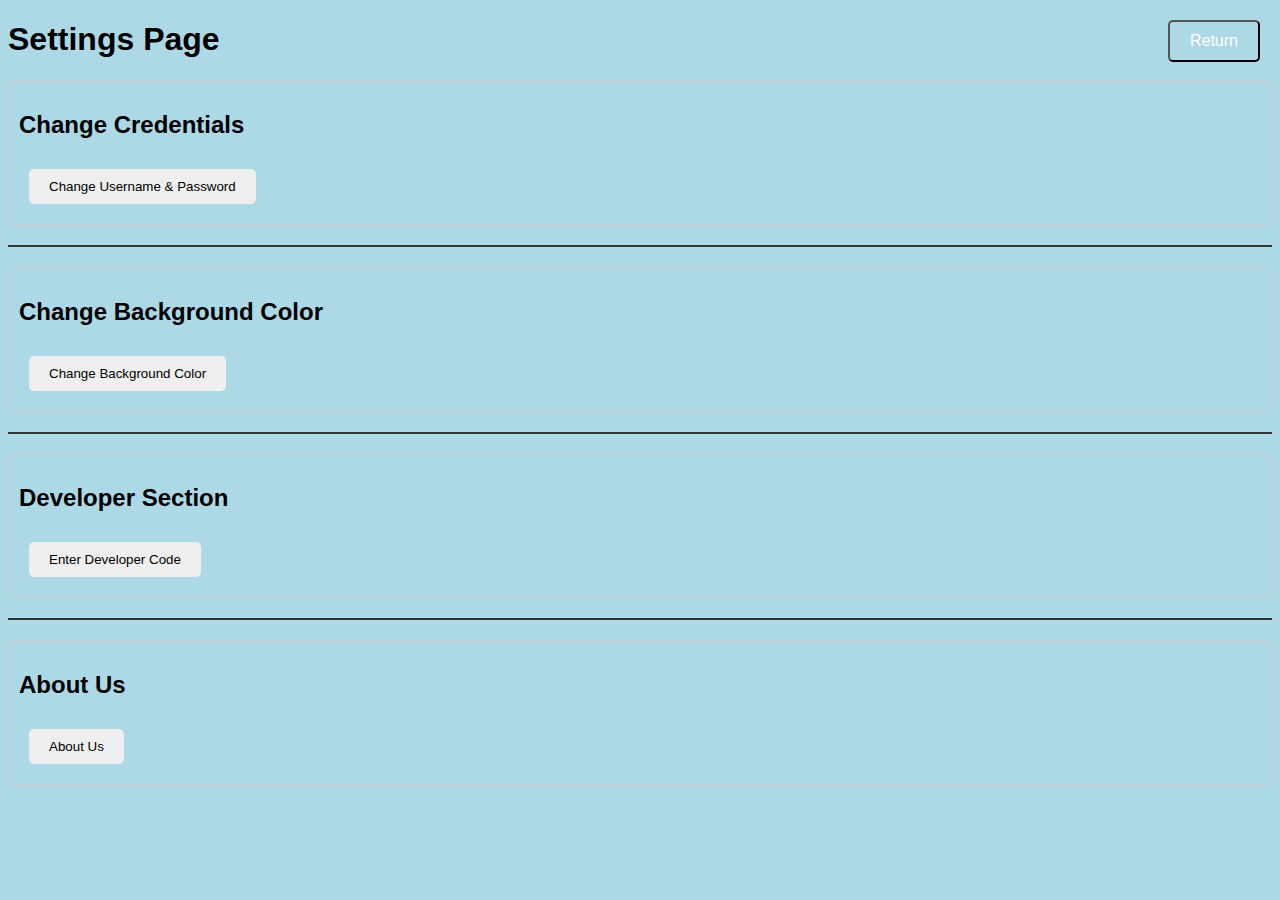
<file: settings.html>
<!DOCTYPE html>
<html lang="en">
<head>
    <meta charset="UTF-8">
    <meta name="viewport" content="width=device-width, initial-scale=1.0">
    <title>Settings</title>
    <style>
        body { 
            font-family: Arial, sans-serif; 
            background-color: lightblue;
        }
        .button { padding: 10px 20px; margin: 10px; cursor: pointer; border: none; border-radius: 5px; }
        .section { margin-top: 20px; padding: 10px; border: 1px solid #ccc; border-radius: 5px; }
        .hidden { display: none; }
        .separator { border-top: 2px solid #333; margin: 20px 0; }
        .form-button {
            background-color: #4CAF50;
            color: white;
        }
        .form-button:hover {
            background-color: #45a049;
        }
        .close-button {
            background-color: #f44336;
            color: white;
            padding: 5px 10px;
            margin-left: 10px;
            border: none;
            border-radius: 5px;
            cursor: pointer;
        }
        .close-button:hover {
            background-color: #d32f2f;
        }
        .color-button {
            padding: 10px 20px;
            margin: 10px;
            cursor: pointer;
            border: none;
            border-radius: 5px;
        }
        .alert-box {
            display: none;
            background-color: #f44336;
            color: white;
            padding: 10px;
            margin-bottom: 10px;
            border-radius: 5px;
            text-align: center;
        }
        .alert-box.success {
            background-color: #4CAF50;
        }
        /* Style for the return button */
        .return-btn {
            position: fixed;
            top: 20px;
            right: 20px;
            padding: 10px 20px;
            background-color: lightblue;
            color: white;
            border-radius: 5px;
            font-size: 1rem;
            cursor: pointer;
        }
        .return-btn:hover {
            background-color: #b0e0e6;
        }
    </style>
</head>
<body>

<!-- Return Button to another page -->
<button class="return-btn" onclick="window.location.href='home.html'">Return</button>

<h1>Settings Page</h1>

<!-- Change Credentials Section -->
<div class="section">
    <h2>Change Credentials</h2>
    <div id="credentialsAlert" class="alert-box"></div>
    <button class="button" onclick="toggleCredentialsSection()">Change Username & Password</button>
    <div id="credentialsSection" class="hidden">
        <form id="credentialsForm">
            <label for="username">Username:</label><br>
            <input type="text" id="username" name="username" required><br><br>
            <label for="password">Password:</label><br>
            <input type="password" id="password" name="password" required><br><br>
            <button type="submit" class="form-button">Confirm</button>
        </form>
    </div>
</div>

<div class="separator"></div>

<!-- Change Background Color Section -->
<div class="section">
    <h2>Change Background Color</h2>
    <div id="colorAlert" class="alert-box"></div>
    <button class="button" onclick="toggleColorSection()">Change Background Color</button>
    <div id="colorSection" class="hidden">
        <button class="color-button" onclick="changeColor('lightblue')">Light Blue</button>
        <button class="color-button" onclick="changeColor('lightgreen')">Light Green</button>
        <button class="color-button" onclick="changeColor('lightyellow')">Light Yellow</button>
        <button class="color-button" onclick="changeColor('lightpink')">Light Pink</button>
        <button class="color-button" onclick="changeColor('red')">Red</button>
    </div>
</div>

<div class="separator"></div>

<!-- Developer Section -->
<div class="section">
    <h2>Developer Section</h2>
    <div id="developerAlert" class="alert-box"></div>
    <button class="button" onclick="toggleDeveloperSection()">Enter Developer Code</button>
    <div id="developerSection" class="hidden">
        <form id="developerForm">
            <label for="developerCode">Developer Code:</label>
            <input type="text" id="developerCode" name="developerCode" required>
            <button type="submit" class="form-button">Submit</button>
            <button type="button" class="close-button" onclick="closeDeveloperSection()">Close</button>
        </form>
        <div id="credentialsInfo" class="hidden">
            <h3>Saved Credentials:</h3>
            <ul id="savedCredentialsList"></ul>
        </div>
    </div>
</div>

<div class="separator"></div>

<!-- About Us Section -->
<div class="section">
    <h2>About Us</h2>
    <div id="aboutUsAlert" class="alert-box"></div>
    <button class="button" onclick="toggleAboutUsSection()">About Us</button>
    <div id="aboutUsSection" class="hidden">
        <p>This program is designed to help users manage their settings easily. You can change credentials, customize the background color, and access developer information.</p>
    </div>
</div>

<script>
    // Saved credentials for simulation
    const savedCredentials = [
        {username: "G", password: "1"},
        {username: "L", password: "2"},
        {username: "G", password: "2"}
    ];

    // Toggle sections visibility
    function toggleCredentialsSection() {
        const section = document.getElementById("credentialsSection");
        section.classList.toggle("hidden");
    }

    function toggleColorSection() {
        const section = document.getElementById("colorSection");
        section.classList.toggle("hidden");
    }

    function toggleDeveloperSection() {
        const section = document.getElementById("developerSection");
        section.classList.toggle("hidden");
        document.getElementById("credentialsInfo").classList.add("hidden"); // Hide credentials initially
    }

    function toggleAboutUsSection() {
        const section = document.getElementById("aboutUsSection");
        section.classList.toggle("hidden");
    }

    // Close Developer Section
    function closeDeveloperSection() {
        document.getElementById("developerSection").classList.add("hidden");
        document.getElementById("credentialsInfo").classList.add("hidden");
        document.getElementById("developerCode").value = ""; // Clear input field
    }

    // Change background color
    function changeColor(color) {
        document.body.style.backgroundColor = color;
        showSectionAlert('colorAlert', `Background color changed to ${color}.`, 'success');
    }

    // Display alerts for individual sections
    function showSectionAlert(sectionId, message, type = 'error') {
        const alertBox = document.getElementById(sectionId);
        alertBox.textContent = message;
        alertBox.classList.remove('success', 'error');
        alertBox.classList.add(type);
        alertBox.style.display = 'block';
        setTimeout(() => alertBox.style.display = 'none', 3000);
    }

    // Handle Developer Section
    document.getElementById("developerForm").addEventListener("submit", function (event) {
        event.preventDefault();
        const enteredCode = document.getElementById("developerCode").value;
        if (enteredCode === "1212") {
            const credentialsList = document.getElementById("savedCredentialsList");
            credentialsList.innerHTML = ""; // Clear previous list

            savedCredentials.forEach((cred, index) => {
                const listItem = document.createElement("li");
                listItem.innerHTML = `
                    Credential ${index + 1}: 
                    Username: <input type="text" id="editUsername${index}" value="${cred.username}" onchange="updateCredential(${index})">
                    Password: <input type="password" id="editPassword${index}" value="${cred.password}" onchange="updateCredential(${index})">
                    <button onclick="deleteCredential(${index})">Delete</button>`;
                credentialsList.appendChild(listItem);
            });

            document.getElementById("credentialsInfo").classList.remove("hidden");
            document.getElementById("developerCode").value = ""; // Clear developer code after successful entry
            showSectionAlert('developerAlert', "Credentials shown successfully.", 'success');
        } else {
            showSectionAlert('developerAlert', "Incorrect Developer Code.");
        }
    });

    // Handle credentials form submission
    document.getElementById("credentialsForm").addEventListener("submit", function (event) {
        event.preventDefault();
        const username = document.getElementById("username").value;
        const password = document.getElementById("password").value;

        const existingCredential = savedCredentials.find(cred => cred.username === username);
        if (existingCredential) {
            showSectionAlert('credentialsAlert', "This username already exists.");
        } else {
            savedCredentials.push({ username, password });
            showSectionAlert('credentialsAlert', "Credentials saved successfully!", 'success');
            document.getElementById("username").value = ""; // Clear fields after saving
            document.getElementById("password").value = "";
        }
    });

    // Update the credential based on the input field
    function updateCredential(index) {
        const newUsername = document.getElementById(`editUsername${index}`).value;
        const newPassword = document.getElementById(`editPassword${index}`).value;
        savedCredentials[index].username = newUsername;
        savedCredentials[index].password = newPassword;
    }

    // Delete a credential
    function deleteCredential(index) {
        savedCredentials.splice(index, 1);
        const credentialsList = document.getElementById("savedCredentialsList");
        credentialsList.innerHTML = ""; // Clear the list after deletion
        savedCredentials.forEach((cred, idx) => {
            const listItem = document.createElement("li");
            listItem.innerHTML = `
                Credential ${idx + 1}: 
                Username: <input type="text" value="${cred.username}" disabled>
                Password: <input type="password" value="${cred.password}" disabled>
                <button onclick="deleteCredential(${idx})">Delete</button>`;
            credentialsList.appendChild(listItem);
        });
        showSectionAlert('developerAlert', "Credential deleted successfully.", 'success');
    }
</script>

</body>
</html>
</file>
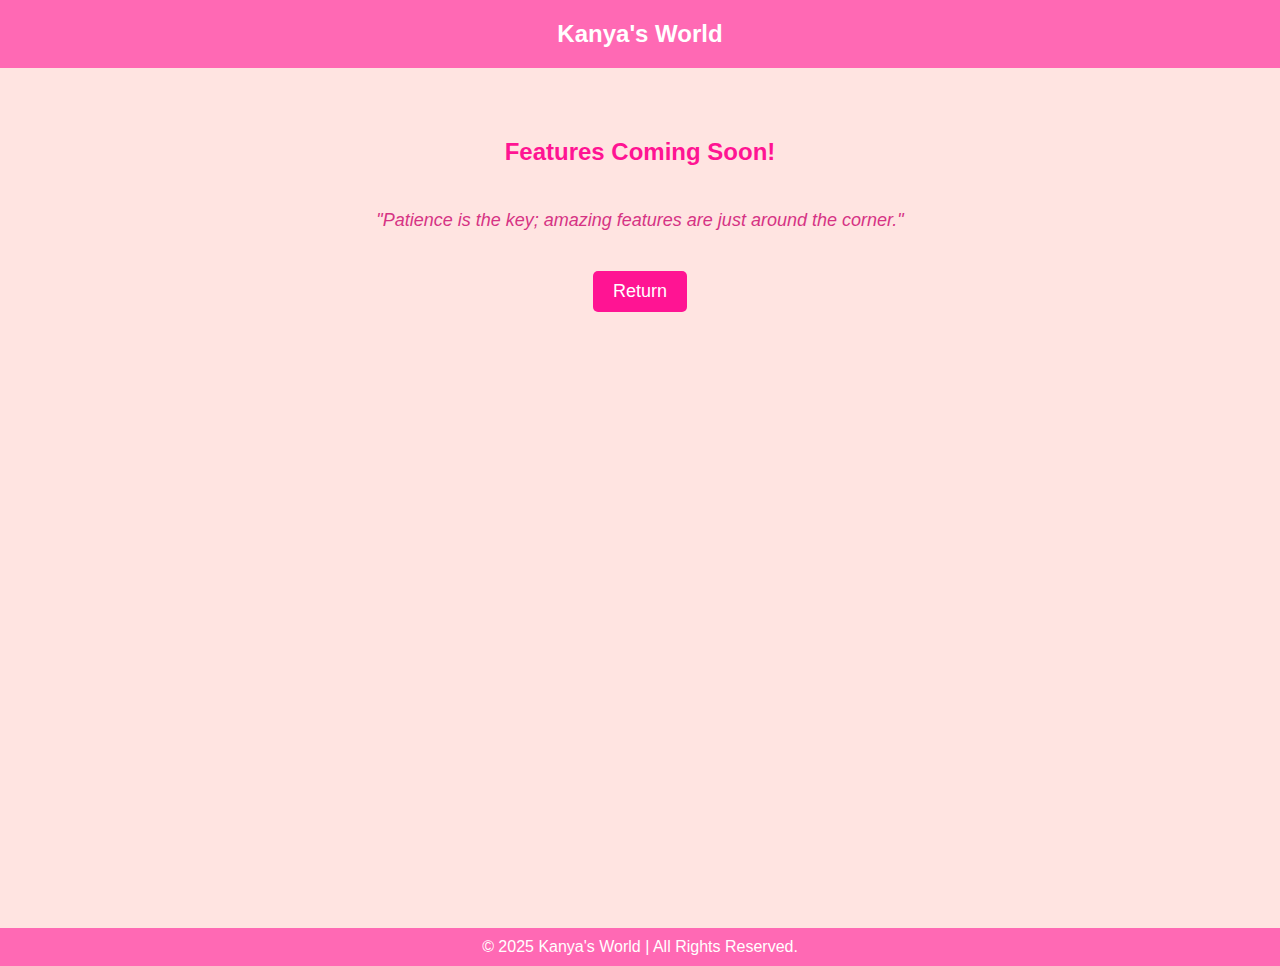
<file: soon.html>
<!DOCTYPE html>
<html lang="en">
<head>
    <meta charset="UTF-8">
    <meta name="viewport" content="width=device-width, initial-scale=1.0">
    <title>Kanya's World</title>
    <style>
        body {
            font-family: Arial, sans-serif;
            margin: 0;
            padding: 0;
            background-color: #ffe4e1; /* Light pink background */
            color: #ff1493; /* Deep pink text */
            text-align: center;
        }
        header {
            background-color: #ff69b4; /* Hot pink */
            color: white;
            padding: 20px 0;
            font-size: 24px;
            font-weight: bold;
        }
        .content {
            margin: 50px 20px;
            position: relative;
            min-height: calc(100vh - 140px); /* Ensures footer stays at the bottom */
        }
        .animated-text {
            font-size: 24px;
            font-weight: bold;
            margin: 20px 0;
            position: relative;
            display: inline-block;
            overflow: hidden;
        }
        .animated-text span {
            display: inline-block;
            position: relative;
            animation: slide-in-out 4s infinite;
        }
        @keyframes slide-in-out {
            0% {
                transform: translateX(100%);
                opacity: 0;
            }
            20% {
                transform: translateX(0);
                opacity: 1;
            }
            80% {
                transform: translateX(0);
                opacity: 1;
            }
            100% {
                transform: translateX(-100%);
                opacity: 0;
            }
        }
        .quote {
            font-style: italic;
            font-size: 18px;
            margin: 20px 0;
            color: #d63384; /* Slightly darker pink */
        }
        .return-btn {
            display: inline-block;
            margin-top: 20px;
            padding: 10px 20px;
            background-color: #ff1493; /* Deep pink button */
            color: white;
            text-decoration: none;
            border-radius: 5px;
            font-size: 18px;
            animation: drop-bounce 3s ease-in-out;
            animation-fill-mode: forwards; /* Stops after animation ends */
        }
        @keyframes drop-bounce {
            0% {
                transform: translateY(-100%); /* Start above the header */
            }
            60% {
                transform: translateY(calc(100vh - 200px)); /* Stop above footer */
            }
            80% {
                transform: translateY(calc(100vh - 220px)); /* Bounce slightly */
            }
            100% {
                transform: translateY(0); /* Return to original position */
            }
        }
        footer {
            background-color: #ff69b4; /* Hot pink */
            color: white; /* White text */
            padding: 10px 0;
            position: relative;
            bottom: 0;
            width: 100%;
        }
    </style>
</head>
<body>
    <header>
        Kanya's World
    </header>
    <div class="content">
        <h1 class="animated-text"><span>Features Coming Soon!</span></h1>
        <p class="quote">"Patience is the key; amazing features are just around the corner."</p>
        <a href="holder.html" class="return-btn">Return</a>
    </div>
    <footer>
        © 2025 Kanya's World | All Rights Reserved.
    </footer>
</body>
</html>
</file>
<file: age.css>
/* General Styles */
* {
    margin: 0;
    padding: 0;
    box-sizing: border-box;
    font-family: 'Poppins', sans-serif;
}

body {
    display: flex;
    flex-direction: column;
    align-items: center;
    justify-content: space-between;
    min-height: 100vh;
    background: linear-gradient(135deg, #ff9a9e 0%, #fecfef 100%);
}

/* Header Styles */
header {
    width: 100%;
    background: #ff6183; /* Pink background */
    color: #ffffff; /* White text */
    text-align: center;
    padding: 20px ;
    box-shadow: 0px 4px 10px rgba(0, 0, 0, 0.1);
    position: relative; /* For positioning the return button */
    display: flex;
    justify-content: center; /* Ensures header title is centered */
    align-items: center;
}

header h1 {
    font-weight: bold;
    font-size: 28px;
    margin: 0;
   
    margin-left: 30px;
    color: #ffffff; /* Ensure the text is white */
}


/* Return Button */
header .return-button {
    position: absolute;
    left: 20px;
    top: 50%;
    transform: translateY(-50%);
    background: #ffffff;
    color: #ff6183;
    padding: 8px 10px;
    font-size: 16px;
    font-weight: 600;
    border: none;
    border-radius: 8px;
    cursor: pointer;
    transition: background 0.3s ease;
}

header .return-button:hover {
    background: #f2f2f2;
}

/* Calculator Container */
.box {
    width: 90%;
    max-width: 480px; /* Adjusts to a fixed width */
    background: #ffffff;
    border-radius: 15px;
    text-align: center;
    box-shadow: 0px 8px 25px rgba(0, 0, 0, 0.2);
    padding: 20px;
    animation: fadeIn 0.8s ease-in-out;
    margin-top: 30px;
}

/* Title */
h1 {
    color: #ff6183;
    font-weight: bold;
    font-size: 36px;
    margin-bottom: 20px;
}

/* Input Styles */
.input label {
    display: block;
    font-size: 18px;
    font-weight: 600;
    color: #333;
    margin-bottom: 10px;
}

.input input {
    outline: none;
    border: 2px solid #ff6183;
    width: 80%;
    text-align: center;
    font-size: 18px;
    font-family: "Poppins", sans-serif;
    padding: 10px;
    border-radius: 8px;
    margin-bottom: 20px;
    transition: border 0.3s ease;
}

.input input:focus {
    border: 2px solid #ff9a9e;
}

/* Button Styles */
button.calculate {
    cursor: pointer;
    font-family: "Poppins", sans-serif;
    color: #ffffff;
    background: #ff6183; /* Pink background */
    font-size: 18px;
    border-radius: 8px;
    padding: 12px 0;
    width: 80%;
    outline: none;
    border: none;
    transition: all 0.3s ease;
    margin-top: 20px;
}

button.calculate:hover {
    background: #ff9a9e; /* Lighter pink on hover */
    box-shadow: 0px 4px 10px rgba(0, 0, 0, 0.1);
}

/* Result Box */
.result p {
    font-weight: 600;
    font-size: 18px;
    color: #333;
    margin-bottom: 20px; /* Added gap between button and result */
}

.result span {
    font-size: 20px;
    font-weight: bold;
    color: #ff6183;
    background-color: #ffeaf1;
    display: inline-block;
    padding: 10px 20px;
    border-radius: 50px;
    margin-bottom: 20px;
    width: auto;
    box-shadow: inset 0px 2px 5px rgba(0, 0, 0, 0.1);
}

/* Footer Styles */
footer {
    text-align: center;
    padding: 10px 0;
    background: #ff6183; /* Pink background */
    color: #ffffff; /* White text */
    font-size: 14px;
    width: 100%;
    box-shadow: 0px -4px 10px rgba(0, 0, 0, 0.1);
}

/* Animations */
@keyframes fadeIn {
    from {
        opacity: 0;
        transform: translateY(-20px);
    }
    to {
        opacity: 1;
        transform: translateY(0);
    }
}

/* Responsive Styles */
@media (max-width: 700px) {
    header h1 {
        font-size: 24px;
    }

    .box {
        width: 95%;
        padding: 15px;
    }

    h1 {
        font-size: 28px;
    }

    .input label {
        font-size: 16px;
    }

    .input input {
        font-size: 16px;
        padding: 8px;
    }

    button.calculate {
        font-size: 16px;
        padding: 10px 0;
    }

    .result p {
        font-size: 16px;
    }

    .result span {
        font-size: 18px;
        padding: 8px 15px;
    }
}
</file>
<file: bm.css>
/* Import Google Font - Poppins */
@import url('https://fonts.googleapis.com/css2?family=Poppins:wght@400;500;600;700&display=swap');
    *{
    margin: 0;
    padding: 0;
    box-sizing: border-box;
    font-family: 'Poppins', sans-serif;
    }
    
    body{
    display: flex;
    align-items: center;
    justify-content: center;
    min-height: 100vh;
    background: rgb(97,138,254,0.9);
    }
/* 
  .container {
    min-width: 250px;
  } */

  .box {
    width: 500px;
    background: #fafafa;
    border-radius: 12px;
    text-align: center;
    box-shadow: 2px 2px 20px 5px rgba(0,0,0,0.5);

  }


  h1 {
    color: rgb(0, 0, 0, 0.7);
    font-weight: bold;
    font-size: 36px;
    padding: 30px 0;
    
  }


    
    .content {
        padding: 0 30px;
        
    }
    
    .input {
        background: #fff;
        box-shadow: 0px 0px 95px -30px rgba(0, 0, 0, 0.15);
        border-radius: 12px;
        padding: 20px 0;
        margin-bottom: 20px;
    }

    
    .input label {
        display: block;
        font-size: 18px;
        font-weight: 600;
        color: #000;
        margin-bottom: 20px;
    }
    .input input {
        outline: none;
        border: none;
        border-bottom: 1px solid #4f7df9;
        width: 50%;
        text-align: center;
        font-size: 28px;
        font-family: "Nunito", sans-serif;
    }


    
    .inputW {
        background: #fff;
        box-shadow: 0px 0px 95px -30px rgba(0, 0, 0, 0.15);
        border-radius: 12px;
        padding: 10px 0;
        margin-bottom: 20px;
    }


    .inputW label {
        display: block;
        font-size: 18px;
        font-weight: 600;
        color: #000;
        margin-bottom: 20px;
    }
   .inputW input {
        outline: none;
        border: none;
        border-bottom: 1px solid #4f7df9;
        width: 50%;
        text-align: center;
        font-size: 28px;
        font-family: "Nunito", sans-serif;
    }

    .inputH {
        background: #fff;
        box-shadow: 0px 0px 95px -30px rgba(0, 0, 0, 0.15);
        border-radius: 12px;
        padding: 10px 0;
        margin-bottom: 20px;
        margin-right: 20px;
    }


    .inputH label {
        display: block;
        font-size: 18px;
        font-weight: 600;
        color: #000;
        margin-bottom: 20px;
    }
   .inputH input {
        outline: none;
        border: none;
        border-bottom: 1px solid #4f7df9;
        width: 50%;
        text-align: center;
        font-size: 28px;
        font-family: "Nunito", sans-serif;
    }

  
button.calculate {
    cursor: pointer;
    font-family: "Nunito", sans-serif;
    color: #fff;
    background: rgb(97,138,254,1);
    font-size: 16px;
    border-radius: 7px;
    padding: 12px 0;
    width: 100%;
    outline: none;
    border: none;
    transition: all 0.5s;
  }
  button.calculate:hover {
    background: #0044ff;
  }

  
  
.result {
    padding: 10px 20px;
  }
  .result p {
    font-weight: 600;
    font-size: 22px;
    color: #000;
    margin-bottom: 15px;
  }
  .result #result {
    font-size: 36px;
    font-weight: 900;
    color: #4f7df9;
    background-color: #eaeaea;
    display: inline-block;
    padding: 7px 20px;
    border-radius: 55px;
    margin-bottom: 25px;
  }
  #comment {
    color: #4f7df9;
    font-weight: 800;
  }

.comment {
    display: none;
    border: dashed 1px;
    border-radius: 7px;
    padding: 5px;
}

.footer {
    display: flex;
    justify-content: start;
    align-items: center;
    padding: 10px 15px
}

.footer-text {
    text-decoration: none;
    color: rgba(40, 40, 40, 0.8);
    font-family: 'Poppins', sans-serif;
    font-weight: 200;
    font-size: 14px;
    transition: all 0.5;
}

.footer-text:hover {
    color: rgba(40, 40, 40, 1);
}

.gender {
    display: flex;
    justify-content: space-around;
    align-items: center;
    align-content: center;
    background: #fff;
    box-shadow: 0px 0px 95px -30px rgba(0, 0, 0, 0.15);
    border-radius: 12px;
    padding: 20px 0;
    margin-bottom: 20px;
}

  /* Style for Radio */
.gender .container {
    display: block;
    position: relative;
    padding-left: 35px;
    /* margin-bottom: 12px; */
    margin-top: 7px;
    cursor: pointer;
    font-size: 22px;
    -webkit-user-select: none;
    -moz-user-select: none;
    -ms-user-select: none;
    user-select: none;
  }
  
  /* Hide the browser's default radio button */
  .gender .container input {
    position: absolute;
    opacity: 0;
    cursor: pointer;
  }
  
  /* Create a custom radio button */
  .checkmark {
    position: absolute;
    top: 0;
    left: 0;
    height: 25px;
    width: 25px;
    background-color: #eee;
    border-radius: 50%;
  }
  
  /* On mouse-over, add a grey background color */
  .gender .container:hover input ~ .checkmark {
    background-color: #ccc;
  }
  
  /* When the radio button is checked, add a blue background */
  .gender .container input:checked ~ .checkmark {
    background-color: #2196F3;
  }
  
  /* Create the indicator (the dot/circle - hidden when not checked) */
  .checkmark:after {
    content: "";
    position: absolute;
    display: none;
  }
  
  /* Show the indicator (dot/circle) when checked */
  .gender .container input:checked ~ .checkmark:after {
    display: block;
  }
  
  /* Style the indicator (dot/circle) */
  .gender .container .checkmark:after {
       top: 9px;
      left: 9px;
      width: 8px;
      height: 8px;
      border-radius: 50%;
      background: white;
  }
  /* END Style for Radio */

.containerHW {
    display: flex;
    justify-content: space-around;
    align-items: center;
}
  




/* The Modal (background) */
.modal {
  display: none; /* Hidden by default */
  position: fixed; /* Stay in place */
  z-index: 1; /* Sit on top */
  padding-top: 100px; /* Location of the box */
  left: 0;
  top: 0;
  width: 100%; /* Full width */
  height: 100%; /* Full height */
  overflow: auto; /* Enable scroll if needed */
  background-color: rgb(0,0,0); /* Fallback color */
  background-color: rgba(0,0,0,0.4); /* Black w/ opacity */
  padding-top: 300px;

}

/* Modal Content */
.modal-content {
  background-color: #fefefe;
  margin: auto;
  padding: 20px;
  border: 1px solid #888;
  width: 600px;
  border-radius: 10px;
  box-shadow: #393c76 -1px 2px 2px 1px;
}

#modalText {
  padding-top: 8px;
  padding-right: 5px;
  font-size: 18px;
  font-family: 'Poppins', sans-serif;
  color: rgb(24, 23, 23);
}

.modal-wrong {
border: 2px solid red;
}

.modal-correct {
  border: 2px solid green;
  }

/* The Close Button */
.close {
  color: #aaaaaa;
  float: right;
  font-size: 28px;
  font-weight: bold;
  cursor: pointer;
  transition: all 0.3s;
}

.close:hover {
  color: #d41111; 
}





.linkDownload {
    position: fixed;
    background-color: #d12322;
    margin: 20px;
    padding: 10px 10px;
    left: -0px;
    border-radius: 5px;
    bottom: -0px;
    font-size: 16px;
    font-weight: 400;
    color: #fff;
    text-decoration: none;
    text-transform: capitalize;
    transition: all 0.43s ease-in-out;


  }

  
.linkDownload i {
    padding-left: 7px;
  }
  
  .linkDownload:hover {
    text-decoration: none;
    background-color: black;
  }
  

@media (max-width: 700px){


    .box {
        width: 380px;
    }



    
    .input label {

        font-size: 18px;
    }

    .inputH label, .inputW label {
        font-size: 14px;
    }


    .input input, .inputH input, .inputW input{
        font-size: 24px;
    }


    .modal-content {

      width: 380px;
    }



}
</file>
<file: r.css>
/* General Reset */
* {
    margin: 0;
    padding: 0;
    box-sizing: border-box;
}

/* Body */
body {
    background: #111;
    display: flex;
    flex-direction: column;
    align-items: center;
    height: 100vh;
    font-family: Arial, sans-serif;
}

/* Header */
header {
    width: 100%;
    background: #ff69b4;
    color: white;
    text-align: center;
    padding: 10px 0;
}

/* Score Container */
.score-container {
    width: 100%;
    display: flex;
    justify-content: space-between;
    padding: 10px;
    color: white;
    background: #444;
}

/* Game Container */
.game-container {
    position: relative;
    width: 400px;
    height: 600px;
    background: #333;
    border: 2px solid white;
    display: flex;
    justify-content: space-between;
    overflow: hidden;
}

/* Roads */
.road {
    width: 25%;
    height: 100%;
    background: #222;
    border-left: 1px solid #444;
}

/* Vehicles */
.vehicle {
    position: absolute;
    width: 70px;
    height: 50px;
    background: yellow;
    border-radius: 5px;
    left: 5%;
}

/* Player */
.player {
    position: absolute;
    width: 40px;
    height: 40px;
    background: red;
    border-radius: 50%;
    bottom: 10px;
}

/* Buttons */
.road-buttons button,
#restart-button {
    padding: 10px;
    margin: 5px;
    background: #444;
    color: white;
    border: none;
    cursor: pointer;
}

button:hover {
    background: #666;
}

/* Footer */
footer {
    width: 100%;
    text-align: center;
    background: #ff69b4;
    color: white;
    padding: 10px 0;
}

/* Popup */
#popup {
    position: fixed;
    top: 0;
    left: 0;
    width: 100%;
    height: 100%;
    background: rgba(0, 0, 0, 0.8);
    display: none;
    justify-content: center;
    align-items: center;
    color: white;
}

.popup-content {
    background: red;
    padding: 30px;
    border-radius: 10px;
    text-align: center;
}

/* Game Action Buttons (Restart and Return) */
.game-actions {
    display: flex;
    justify-content: center;
    gap: 20px;
    margin-bottom: 20px;
}

.game-actions button {
    background-color: #ff69b4; /* Pink background */
    color: white;
    padding: 15px 30px;
    font-size: 16px;
    border: none;
    border-radius: 8px;
    cursor: pointer;
    transition: background-color 0.3s ease;
}

/* Button Hover Effect */
.game-actions button:hover {
    background-color: #ff3385; /* Darker pink on hover */
}
</file>
